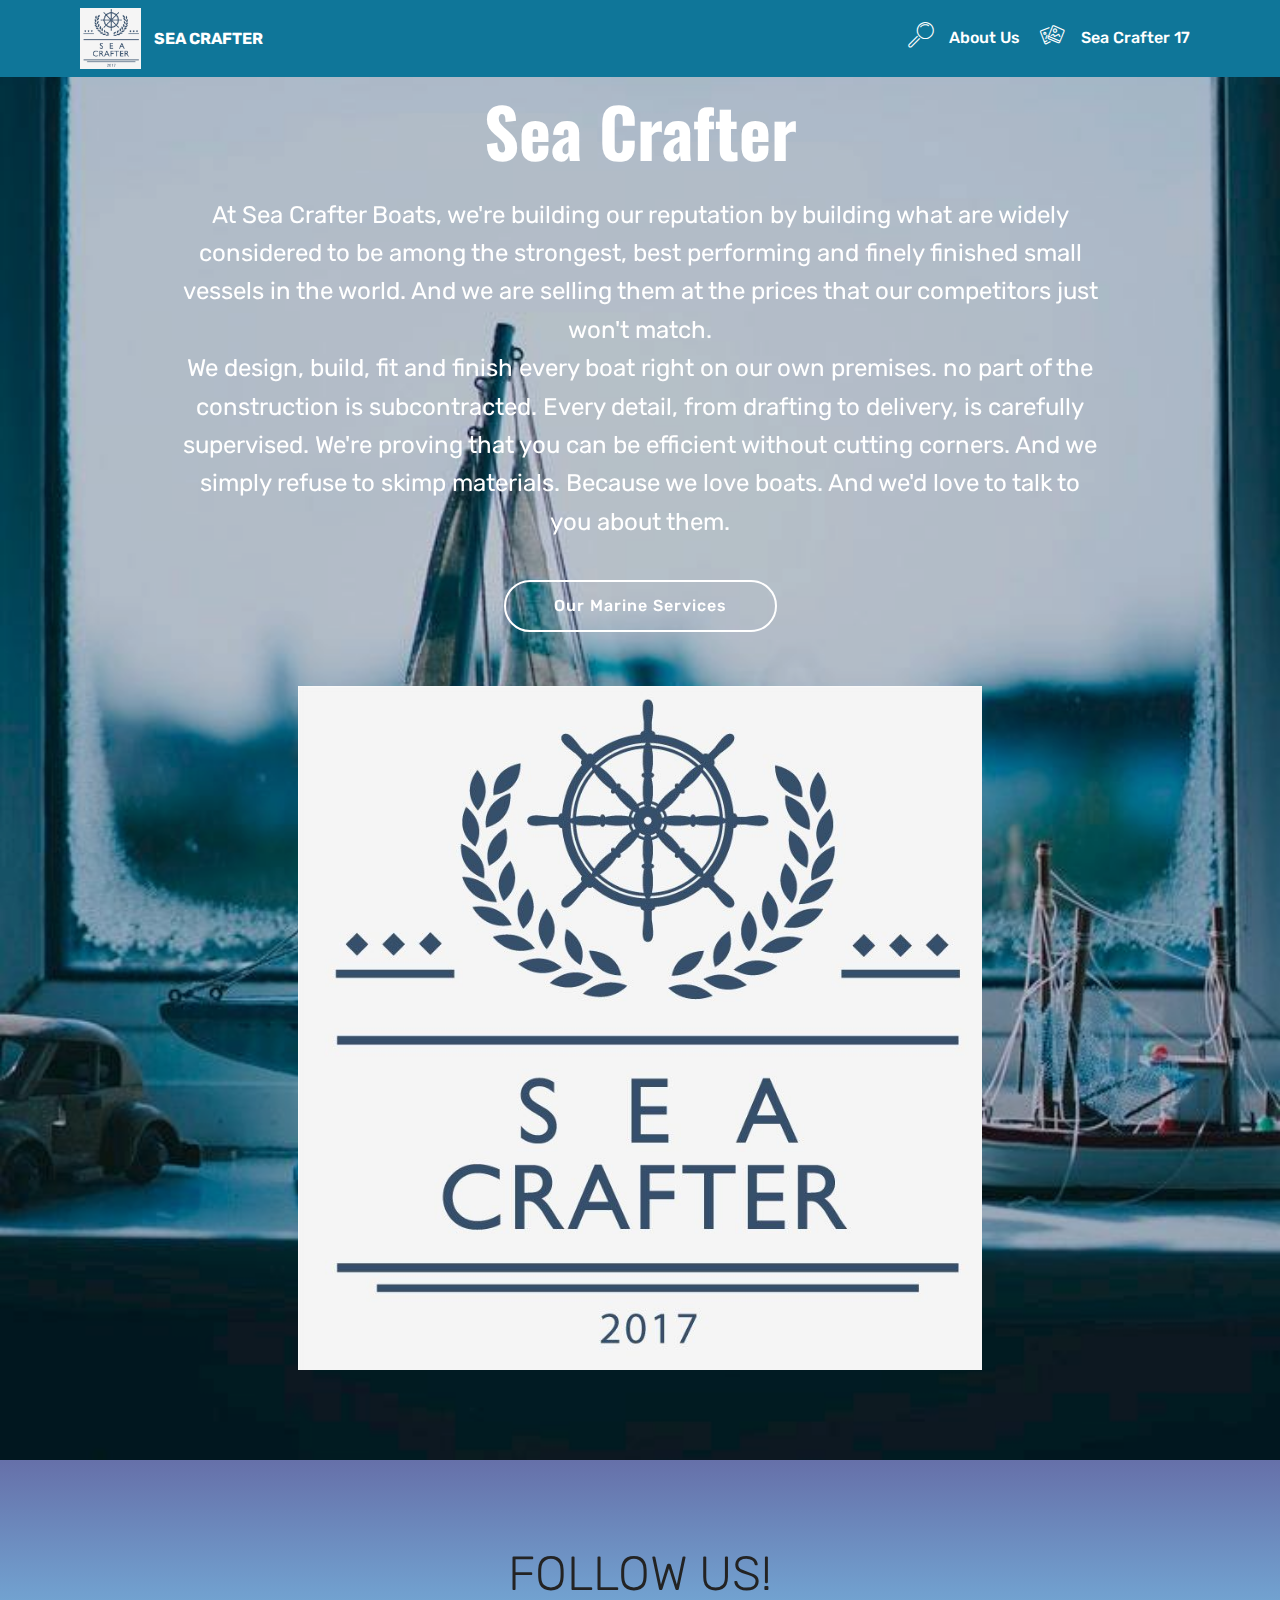
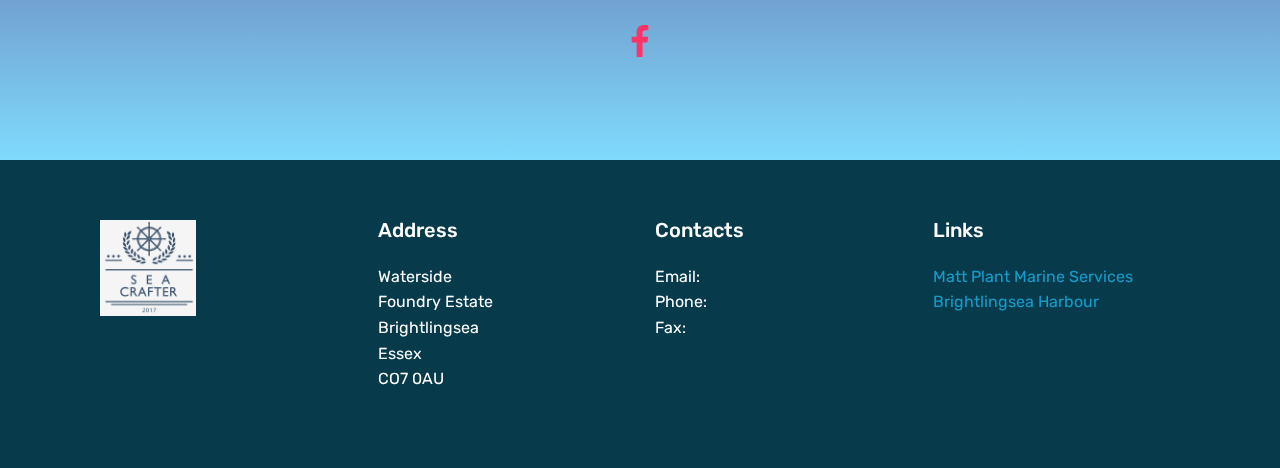
<file: index.html>
<!DOCTYPE html>
<html>
<head>
  <!-- Site made with Mobirise Website Builder v4.3.0, https://mobirise.com -->
  <meta charset="UTF-8">
  <meta http-equiv="X-UA-Compatible" content="IE=edge">
  <meta name="generator" content="Mobirise v4.3.0, mobirise.com">
  <meta name="viewport" content="width=device-width, initial-scale=1">
  <link rel="shortcut icon" href="assets/images/sea-crafetr-800x800.jpg" type="image/x-icon">
  <meta name="description" content="">
  <title>Home</title>
  <link rel="stylesheet" href="assets/web/assets/mobirise-icons/mobirise-icons.css">
  <link rel="stylesheet" href="assets/tether/tether.min.css">
  <link rel="stylesheet" href="assets/bootstrap/css/bootstrap.min.css">
  <link rel="stylesheet" href="assets/bootstrap/css/bootstrap-grid.min.css">
  <link rel="stylesheet" href="assets/bootstrap/css/bootstrap-reboot.min.css">
  <link rel="stylesheet" href="assets/socicon/css/styles.css">
  <link rel="stylesheet" href="assets/dropdown/css/style.css">
  <link rel="stylesheet" href="assets/theme/css/style.css">
  <link rel="stylesheet" href="assets/mobirise/css/mbr-additional.css" type="text/css">
  
  
  
</head>
<body>
<section class="menu cid-qvn0BZEpXd" once="menu" id="menu1-g" data-rv-view="11">

    

    <nav class="navbar navbar-expand beta-menu navbar-dropdown align-items-center navbar-fixed-top navbar-toggleable-sm">
        <button class="navbar-toggler navbar-toggler-right" type="button" data-toggle="collapse" data-target="#navbarSupportedContent" aria-controls="navbarSupportedContent" aria-expanded="false" aria-label="Toggle navigation">
            <div class="hamburger">
                <span></span>
                <span></span>
                <span></span>
                <span></span>
            </div>
        </button>
        <div class="menu-logo">
            <div class="navbar-brand">
                <span class="navbar-logo">
                    <a href="tel:01206615580">
                         <img src="assets/images/sea-crafetr-800x800.jpg" alt="Mobirise" title="" media-simple="true" style="height: 3.8rem;">
                    </a>
                </span>
                <span class="navbar-caption-wrap"><a class="navbar-caption text-white display-4" href="index.html">
                        SEA CRAFTER</a></span>
            </div>
        </div>
        <div class="collapse navbar-collapse" id="navbarSupportedContent">
            <ul class="navbar-nav nav-dropdown nav-right" data-app-modern-menu="true"><li class="nav-item">
                    <a class="nav-link link text-white display-4" href="index.html">
                        <span class="mbri-search mbr-iconfont mbr-iconfont-btn"></span>
                        About Us
                    </a>
                </li><li class="nav-item"><a class="nav-link link text-white display-4" href="page1.html"><span class="mbri-image-gallery mbr-iconfont mbr-iconfont-btn"></span>
                        Sea Crafter 17</a></li></ul>
            
        </div>
    </nav>
</section>

<section class="engine"><a href="https://mobirise.co/l">bootstrap theme</a></section><section class="header4 cid-qvndhiWZug mbr-parallax-background" id="header4-h" data-rv-view="13">

    

    <div class="mbr-overlay" style="opacity: 0.2; background-color: rgb(7, 59, 76);">
    </div>

    <div class="container">
        <div class="row justify-content-md-center">
            <div class="media-content col-md-10">
                <h1 class="mbr-section-title align-center mbr-white pb-3 mbr-bold mbr-fonts-style display-1">
                    Sea Crafter</h1>
                
                <div class="mbr-text align-center mbr-white pb-3">
                    <p class="mbr-text mbr-fonts-style display-5">At Sea Crafter Boats, we're building our reputation by building what are widely considered to be among the strongest, best performing and finely finished small vessels in the world. And we are selling them at the prices that our competitors just won't match.
<br>We design, build, fit and finish every boat right on our own premises. no part of the construction is subcontracted. Every detail, from drafting to delivery, is carefully supervised. We're proving that you can be efficient without cutting corners. And we simply refuse to skimp materials. Because we love boats. And we'd love to talk to you about them.</p>
                </div>
                <div class="mbr-section-btn align-center"><a class="btn btn-md btn-white-outline display-4" href="http://www.matt-plant.co.uk/">Our Marine Services</a></div>
            </div>
        
            <div class="mbr-figure pt-5" style="width: 60%;">
                <img src="assets/images/sea-crafetr-800x800.jpg" alt="Mobirise" title="" media-simple="true">
            </div>
        </div>
    </div>
</section>

<section class="cid-qvAf3AfYvA" id="social-buttons2-o" data-rv-view="16">

    

    

    <div class="container">
        <div class="media-container-row">
            <div class="col-md-8 align-center">
                <h2 class="pb-3 mbr-fonts-style display-2">
                    FOLLOW US!
                </h2>
                <div class="social-list pl-0 mb-0">
                    <a href="http://fb.me/SeaCrafterBoats" target="_blank">
                        <span class="px-2 mbr-iconfont mbr-iconfont-social socicon-facebook socicon" media-simple="true"></span>
                    </a>
                    <a href="https://www.facebook.com/pages/Mobirise/1616226671953247" target="_blank">
                        
                    </a>
                    <a href="https://instagram.com/mobirise" target="_blank">
                        
                    </a>
                    <a href="https://www.youtube.com/c/mobirise" target="_blank">
                        
                    </a>
                    <a href="https://plus.google.com/u/0/+Mobirise" target="_blank">
                        
                    </a>
                    <a href="https://www.behance.net/Mobirise" target="_blank">
                        
                    </a>
                </div>
            </div>
        </div>
    </div>
</section>

<section class="cid-qvn0C1Rfwo" id="footer1-f" data-rv-view="19">

    

    

    <div class="container">
        <div class="media-container-row content text-white">
            <div class="col-12 col-md-3">
                <div class="media-wrap">
                    <a href="#top">
                        <img src="assets/images/sea-crafetr-800x800.jpg" alt="Mobirise" title="" media-simple="true">
                    </a>
                </div>
            </div>
            <div class="col-12 col-md-3 mbr-fonts-style display-7">
                <h5 class="pb-3">
                    Address
                </h5>
                <p class="mbr-text">Waterside<br>Foundry Estate<br>Brightlingsea<br>Essex<br>CO7 0AU<br></p>
            </div>
            <div class="col-12 col-md-3 mbr-fonts-style display-7">
                <h5 class="pb-3">
                    Contacts
                </h5>
                <p class="mbr-text">
                    Email:&nbsp;<br>Phone:&nbsp;<br>Fax:&nbsp;</p>
            </div>
            <div class="col-12 col-md-3 mbr-fonts-style display-7">
                <h5 class="pb-3">
                    Links
                </h5>
                <p class="mbr-text"><a href="http://www.matt-plant.co.uk/">Matt Plant Marine Services</a><br><a href="http://www.brightlingseaharbour.org/index.php">Brightlingsea Harbour</a></p>
            </div>
        </div>
        
    </div>
</section>


  <script src="assets/web/assets/jquery/jquery.min.js"></script>
  <script src="assets/popper/popper.min.js"></script>
  <script src="assets/tether/tether.min.js"></script>
  <script src="assets/bootstrap/js/bootstrap.min.js"></script>
  <script src="assets/smooth-scroll/smooth-scroll.js"></script>
  <script src="assets/touch-swipe/jquery.touch-swipe.min.js"></script>
  <script src="assets/jarallax/jarallax.min.js"></script>
  <script src="assets/social-likes/social-likes.js"></script>
  <script src="assets/dropdown/js/script.min.js"></script>
  <script src="assets/theme/js/script.js"></script>
  
  
</body>
</html>
</file>
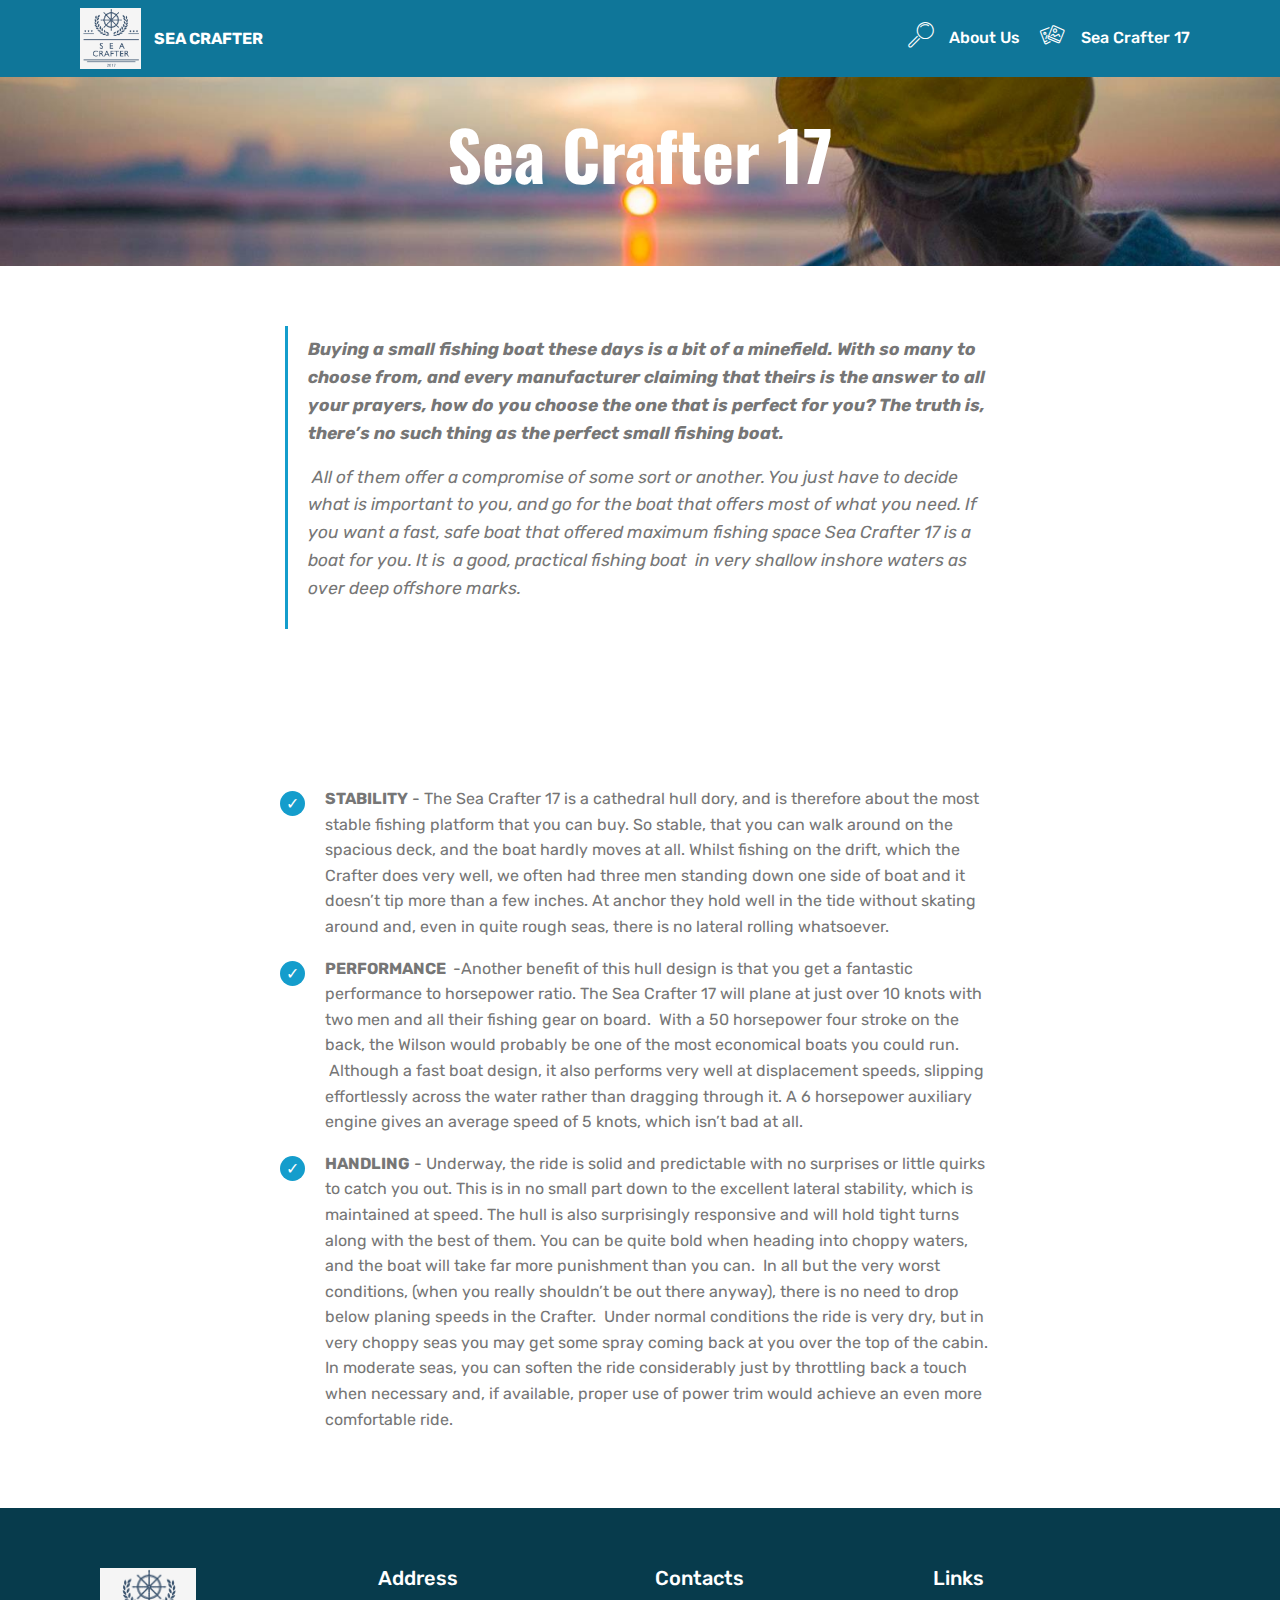
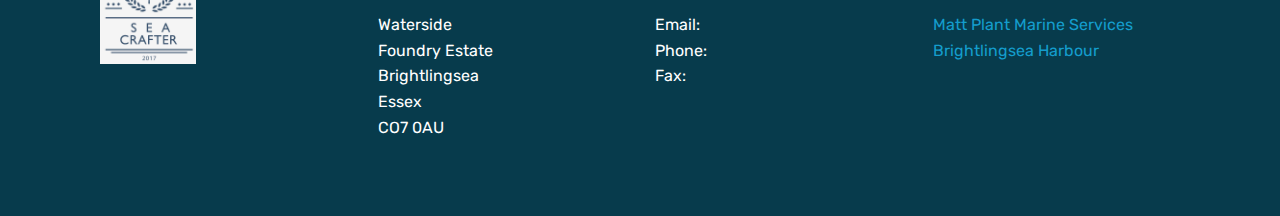
<file: page1.html>
<!DOCTYPE html>
<html>
<head>
  <!-- Site made with Mobirise Website Builder v4.3.0, https://mobirise.com -->
  <meta charset="UTF-8">
  <meta http-equiv="X-UA-Compatible" content="IE=edge">
  <meta name="generator" content="Mobirise v4.3.0, mobirise.com">
  <meta name="viewport" content="width=device-width, initial-scale=1">
  <link rel="shortcut icon" href="assets/images/sea-crafetr-800x800.jpg" type="image/x-icon">
  <meta name="description" content="Site Builder Description">
  <title>Page 1</title>
  <link rel="stylesheet" href="assets/web/assets/mobirise-icons/mobirise-icons.css">
  <link rel="stylesheet" href="assets/tether/tether.min.css">
  <link rel="stylesheet" href="assets/bootstrap/css/bootstrap.min.css">
  <link rel="stylesheet" href="assets/bootstrap/css/bootstrap-grid.min.css">
  <link rel="stylesheet" href="assets/bootstrap/css/bootstrap-reboot.min.css">
  <link rel="stylesheet" href="assets/socicon/css/styles.css">
  <link rel="stylesheet" href="assets/dropdown/css/style.css">
  <link rel="stylesheet" href="assets/theme/css/style.css">
  <link rel="stylesheet" href="assets/mobirise/css/mbr-additional.css" type="text/css">
  
  
  
</head>
<body>
<section class="menu cid-qvn0BZEpXd" once="menu" id="menu1-p" data-rv-view="22">

    

    <nav class="navbar navbar-expand beta-menu navbar-dropdown align-items-center navbar-fixed-top navbar-toggleable-sm">
        <button class="navbar-toggler navbar-toggler-right" type="button" data-toggle="collapse" data-target="#navbarSupportedContent" aria-controls="navbarSupportedContent" aria-expanded="false" aria-label="Toggle navigation">
            <div class="hamburger">
                <span></span>
                <span></span>
                <span></span>
                <span></span>
            </div>
        </button>
        <div class="menu-logo">
            <div class="navbar-brand">
                <span class="navbar-logo">
                    <a href="tel:01206615580">
                         <img src="assets/images/sea-crafetr-800x800.jpg" alt="Mobirise" title="" media-simple="true" style="height: 3.8rem;">
                    </a>
                </span>
                <span class="navbar-caption-wrap"><a class="navbar-caption text-white display-4" href="index.html">
                        SEA CRAFTER</a></span>
            </div>
        </div>
        <div class="collapse navbar-collapse" id="navbarSupportedContent">
            <ul class="navbar-nav nav-dropdown nav-right" data-app-modern-menu="true"><li class="nav-item">
                    <a class="nav-link link text-white display-4" href="index.html">
                        <span class="mbri-search mbr-iconfont mbr-iconfont-btn"></span>
                        About Us
                    </a>
                </li><li class="nav-item"><a class="nav-link link text-white display-4" href="page1.html"><span class="mbri-image-gallery mbr-iconfont mbr-iconfont-btn"></span>
                        Sea Crafter 17</a></li></ul>
            
        </div>
    </nav>
</section>

<section class="engine"><a href="https://mobirise.co/h">make your own website</a></section><section class="mbr-section content5 cid-qvAlnnNoWW mbr-parallax-background" id="content5-r" data-rv-view="24">

    

    

    <div class="container">
        <div class="media-container-row">
            <div class="title col-12 col-md-8">
                <h2 class="align-center mbr-bold mbr-white pb-3 mbr-fonts-style display-1">
                    Sea Crafter 17</h2>
                <h3 class="mbr-section-subtitle align-center mbr-light mbr-white pb-3 mbr-fonts-style display-5"></h3>
                
                
            </div>
        </div>
    </div>
</section>

<section class="mbr-section article content1 cid-qvAlnKhRbw" id="content2-s" data-rv-view="27">

     

    <div class="container">
        <div class="media-container-row">
            <div class="mbr-text col-12 col-md-8 mbr-fonts-style display-7">
                <blockquote><p><strong>Buying a small fishing boat these days is a bit of a minefield. With so many to choose from, and every manufacturer claiming that theirs is the answer to all your prayers, how do you choose the one that is perfect for you? The truth is, there’s no such thing as the perfect small fishing boat.</strong></p><p><strong>&nbsp;</strong>All of them offer a compromise of some sort or another. You just have to decide what is important to you, and go for the boat that offers most of what you need. If you want a fast, safe boat that offered maximum fishing space Sea Crafter 17 is a boat for you. It is &nbsp;a good, practical fishing boat &nbsp;in very shallow inshore waters as over deep offshore marks.</p></blockquote>
            </div>
        </div>
    </div>
</section>

<section class="mbr-section article content12 cid-qvAlo5oAP4" id="content12-t" data-rv-view="28">
     

    <div class="container">
        <div class="media-container-row">
            <div class="mbr-text counter-container col-12 col-md-8 mbr-fonts-style display-7">
                <ul>
                    <li><strong>STABILITY</strong>&nbsp;- The Sea Crafter 17 is a cathedral hull dory, and is therefore about the most stable fishing platform that you can buy. So stable, that you can walk around on the spacious deck, and the boat hardly moves at all. Whilst fishing on the drift, which the Crafter does very well, we often had three men standing down one side of boat and it doesn’t tip more than a few inches. At anchor they hold well in the tide without skating around and, even in quite rough seas, there is no lateral rolling whatsoever.</li>
                    <li><strong>PERFORMANCE&nbsp;</strong>&nbsp;-Another benefit of this hull design is that you get a fantastic performance to horsepower ratio. The Sea Crafter 17 will plane at just over 10 knots with two men and all their fishing gear on board. &nbsp;With a 50 horsepower four stroke on the back, the Wilson would probably be one of the most economical boats you could run. &nbsp;Although a fast boat design, it also performs very well at displacement speeds, slipping effortlessly across the water rather than dragging through it. A 6 horsepower auxiliary engine gives an average speed of 5 knots, which isn’t bad at all.&nbsp;</li>
                    <li><strong>HANDLING</strong>&nbsp;- Underway, the ride is solid and predictable with no surprises or little quirks to catch you out. This is in no small part down to the excellent lateral stability, which is maintained at speed. 
The hull is also surprisingly responsive and will hold tight turns along with the best of them. You can be quite bold when heading into choppy waters, and the boat will take far more punishment than you can. &nbsp;In all but the very worst conditions, (when you really shouldn’t be out there anyway), there is no need to drop below planing speeds in the Crafter. &nbsp;Under normal conditions the ride is very dry, but in very choppy seas you may get some spray coming back at you over the top of the cabin. In moderate seas, you can soften the ride considerably just by throttling back a touch when necessary and, if available, proper use of power trim would achieve an even more comfortable ride.&nbsp;</li>
                </ul>
            </div>
        </div>
    </div>
</section>

<section class="cid-qvAlWpccmr" id="footer1-u" data-rv-view="29">

    

    

    <div class="container">
        <div class="media-container-row content text-white">
            <div class="col-12 col-md-3">
                <div class="media-wrap">
                    <a href="#top">
                        <img src="assets/images/sea-crafetr-800x800.jpg" alt="Mobirise" title="" media-simple="true">
                    </a>
                </div>
            </div>
            <div class="col-12 col-md-3 mbr-fonts-style display-7">
                <h5 class="pb-3">
                    Address
                </h5>
                <p class="mbr-text">Waterside<br>Foundry Estate<br>Brightlingsea<br>Essex<br>CO7 0AU<br></p>
            </div>
            <div class="col-12 col-md-3 mbr-fonts-style display-7">
                <h5 class="pb-3">
                    Contacts
                </h5>
                <p class="mbr-text">
                    Email:&nbsp;<br>Phone:&nbsp;<br>Fax:&nbsp;</p>
            </div>
            <div class="col-12 col-md-3 mbr-fonts-style display-7">
                <h5 class="pb-3">
                    Links
                </h5>
                <p class="mbr-text"><a href="http://www.matt-plant.co.uk/">Matt Plant Marine Services</a><br><a href="http://www.brightlingseaharbour.org/index.php">Brightlingsea Harbour</a></p>
            </div>
        </div>
        
    </div>
</section>


  <script src="assets/web/assets/jquery/jquery.min.js"></script>
  <script src="assets/popper/popper.min.js"></script>
  <script src="assets/tether/tether.min.js"></script>
  <script src="assets/bootstrap/js/bootstrap.min.js"></script>
  <script src="assets/dropdown/js/script.min.js"></script>
  <script src="assets/touch-swipe/jquery.touch-swipe.min.js"></script>
  <script src="assets/jarallax/jarallax.min.js"></script>
  <script src="assets/smooth-scroll/smooth-scroll.js"></script>
  <script src="assets/theme/js/script.js"></script>
  
  
</body>
</html>
</file>
<file: assets/web/assets/mobirise-icons/mobirise-icons.css>
@font-face {
  font-family: 'MobiriseIcons';
  src:  url('mobirise-icons.eot?spat4u');
  src:  url('mobirise-icons.eot?spat4u#iefix') format('embedded-opentype'),
    url('mobirise-icons.ttf?spat4u') format('truetype'),
    url('mobirise-icons.woff?spat4u') format('woff'),
    url('mobirise-icons.svg?spat4u#MobiriseIcons') format('svg');
  font-weight: normal;
  font-style: normal;
}

[class^="mbri-"], [class*=" mbri-"] {
  /* use !important to prevent issues with browser extensions that change fonts */
  font-family: MobiriseIcons !important;
  speak: none;
  font-style: normal;
  font-weight: normal;
  font-variant: normal;
  text-transform: none;
  line-height: 1;

  /* Better Font Rendering =========== */
  -webkit-font-smoothing: antialiased;
  -moz-osx-font-smoothing: grayscale;
}

.mbri-add-submenu:before {
  content: "\e900";
}
.mbri-alert:before {
  content: "\e901";
}
.mbri-align-center:before {
  content: "\e902";
}
.mbri-align-justify:before {
  content: "\e903";
}
.mbri-align-left:before {
  content: "\e904";
}
.mbri-align-right:before {
  content: "\e905";
}
.mbri-android:before {
  content: "\e906";
}
.mbri-apple:before {
  content: "\e907";
}
.mbri-arrow-down:before {
  content: "\e908";
}
.mbri-arrow-next:before {
  content: "\e909";
}
.mbri-arrow-prev:before {
  content: "\e90a";
}
.mbri-arrow-up:before {
  content: "\e90b";
}
.mbri-bold:before {
  content: "\e90c";
}
.mbri-bookmark:before {
  content: "\e90d";
}
.mbri-bootstrap:before {
  content: "\e90e";
}
.mbri-briefcase:before {
  content: "\e90f";
}
.mbri-browse:before {
  content: "\e910";
}
.mbri-bulleted-list:before {
  content: "\e911";
}
.mbri-calendar:before {
  content: "\e912";
}
.mbri-camera:before {
  content: "\e913";
}
.mbri-cart-add:before {
  content: "\e914";
}
.mbri-cart-full:before {
  content: "\e915";
}
.mbri-cash:before {
  content: "\e916";
}
.mbri-change-style:before {
  content: "\e917";
}
.mbri-chat:before {
  content: "\e918";
}
.mbri-clock:before {
  content: "\e919";
}
.mbri-close:before {
  content: "\e91a";
}
.mbri-cloud:before {
  content: "\e91b";
}
.mbri-code:before {
  content: "\e91c";
}
.mbri-contact-form:before {
  content: "\e91d";
}
.mbri-credit-card:before {
  content: "\e91e";
}
.mbri-cursor-click:before {
  content: "\e91f";
}
.mbri-cust-feedback:before {
  content: "\e920";
}
.mbri-database:before {
  content: "\e921";
}
.mbri-delivery:before {
  content: "\e922";
}
.mbri-desktop:before {
  content: "\e923";
}
.mbri-devices:before {
  content: "\e924";
}
.mbri-down:before {
  content: "\e925";
}
.mbri-download:before {
  content: "\e989";
}
.mbri-drag-n-drop:before {
  content: "\e927";
}
.mbri-drag-n-drop2:before {
  content: "\e928";
}
.mbri-edit:before {
  content: "\e929";
}
.mbri-edit2:before {
  content: "\e92a";
}
.mbri-error:before {
  content: "\e92b";
}
.mbri-extension:before {
  content: "\e92c";
}
.mbri-features:before {
  content: "\e92d";
}
.mbri-file:before {
  content: "\e92e";
}
.mbri-flag:before {
  content: "\e92f";
}
.mbri-folder:before {
  content: "\e930";
}
.mbri-gift:before {
  content: "\e931";
}
.mbri-github:before {
  content: "\e932";
}
.mbri-globe:before {
  content: "\e933";
}
.mbri-globe-2:before {
  content: "\e934";
}
.mbri-growing-chart:before {
  content: "\e935";
}
.mbri-hearth:before {
  content: "\e936";
}
.mbri-help:before {
  content: "\e937";
}
.mbri-home:before {
  content: "\e938";
}
.mbri-hot-cup:before {
  content: "\e939";
}
.mbri-idea:before {
  content: "\e93a";
}
.mbri-image-gallery:before {
  content: "\e93b";
}
.mbri-image-slider:before {
  content: "\e93c";
}
.mbri-info:before {
  content: "\e93d";
}
.mbri-italic:before {
  content: "\e93e";
}
.mbri-key:before {
  content: "\e93f";
}
.mbri-laptop:before {
  content: "\e940";
}
.mbri-layers:before {
  content: "\e941";
}
.mbri-left-right:before {
  content: "\e942";
}
.mbri-left:before {
  content: "\e943";
}
.mbri-letter:before {
  content: "\e944";
}
.mbri-like:before {
  content: "\e945";
}
.mbri-link:before {
  content: "\e946";
}
.mbri-lock:before {
  content: "\e947";
}
.mbri-login:before {
  content: "\e948";
}
.mbri-logout:before {
  content: "\e949";
}
.mbri-magic-stick:before {
  content: "\e94a";
}
.mbri-map-pin:before {
  content: "\e94b";
}
.mbri-menu:before {
  content: "\e94c";
}
.mbri-mobile:before {
  content: "\e94d";
}
.mbri-mobile2:before {
  content: "\e94e";
}
.mbri-mobirise:before {
  content: "\e94f";
}
.mbri-more-horizontal:before {
  content: "\e950";
}
.mbri-more-vertical:before {
  content: "\e951";
}
.mbri-music:before {
  content: "\e952";
}
.mbri-new-file:before {
  content: "\e953";
}
.mbri-numbered-list:before {
  content: "\e954";
}
.mbri-opened-folder:before {
  content: "\e955";
}
.mbri-pages:before {
  content: "\e956";
}
.mbri-paper-plane:before {
  content: "\e957";
}
.mbri-paperclip:before {
  content: "\e958";
}
.mbri-photo:before {
  content: "\e959";
}
.mbri-photos:before {
  content: "\e95a";
}
.mbri-pin:before {
  content: "\e95b";
}
.mbri-play:before {
  content: "\e95c";
}
.mbri-plus:before {
  content: "\e95d";
}
.mbri-preview:before {
  content: "\e95e";
}
.mbri-print:before {
  content: "\e95f";
}
.mbri-protect:before {
  content: "\e960";
}
.mbri-question:before {
  content: "\e961";
}
.mbri-quote-left:before {
  content: "\e962";
}
.mbri-quote-right:before {
  content: "\e963";
}
.mbri-refresh:before {
  content: "\e964";
}
.mbri-responsive:before {
  content: "\e965";
}
.mbri-right:before {
  content: "\e966";
}
.mbri-rocket:before {
  content: "\e967";
}
.mbri-sad-face:before {
  content: "\e968";
}
.mbri-sale:before {
  content: "\e969";
}
.mbri-save:before {
  content: "\e96a";
}
.mbri-search:before {
  content: "\e96b";
}
.mbri-setting:before {
  content: "\e96c";
}
.mbri-setting2:before {
  content: "\e96d";
}
.mbri-setting3:before {
  content: "\e96e";
}
.mbri-share:before {
  content: "\e96f";
}
.mbri-shopping-bag:before {
  content: "\e970";
}
.mbri-shopping-basket:before {
  content: "\e971";
}
.mbri-shopping-cart:before {
  content: "\e972";
}
.mbri-sites:before {
  content: "\e973";
}
.mbri-smile-face:before {
  content: "\e974";
}
.mbri-speed:before {
  content: "\e975";
}
.mbri-star:before {
  content: "\e976";
}
.mbri-success:before {
  content: "\e977";
}
.mbri-sun:before {
  content: "\e978";
}
.mbri-sun2:before {
  content: "\e979";
}
.mbri-tablet:before {
  content: "\e97a";
}
.mbri-tablet-vertical:before {
  content: "\e97b";
}
.mbri-target:before {
  content: "\e97c";
}
.mbri-timer:before {
  content: "\e97d";
}
.mbri-to-ftp:before {
  content: "\e97e";
}
.mbri-to-local-drive:before {
  content: "\e97f";
}
.mbri-touch-swipe:before {
  content: "\e980";
}
.mbri-touch:before {
  content: "\e981";
}
.mbri-trash:before {
  content: "\e982";
}
.mbri-underline:before {
  content: "\e983";
}
.mbri-unlink:before {
  content: "\e984";
}
.mbri-unlock:before {
  content: "\e985";
}
.mbri-up-down:before {
  content: "\e986";
}
.mbri-up:before {
  content: "\e987";
}
.mbri-update:before {
  content: "\e988";
}
.mbri-upload:before {
 content: "\e926"; 
}
.mbri-user:before {
  content: "\e98a";
}
.mbri-user2:before {
  content: "\e98b";
}
.mbri-users:before {
  content: "\e98c";
}
.mbri-video:before {
  content: "\e98d";
}
.mbri-video-play:before {
  content: "\e98e";
}
.mbri-watch:before {
  content: "\e98f";
}
.mbri-website-theme:before {
  content: "\e990";
}
.mbri-wifi:before {
  content: "\e991";
}
.mbri-windows:before {
  content: "\e992";
}
.mbri-zoom-out:before {
  content: "\e993";
}
.mbri-redo:before {
  content: "\e994";
}
.mbri-undo:before {
  content: "\e995";
}
</file>
<file: assets/socicon/css/styles.css>
@charset "UTF-8";

@font-face {
  font-family: "socicon";
  src:url("../fonts/socicon.eot");
  src:url("../fonts/socicon.eot?#iefix") format("embedded-opentype"),
    url("../fonts/socicon.woff") format("woff"),
    url("../fonts/socicon.ttf") format("truetype"),
    url("../fonts/socicon.svg#socicon") format("svg");
  font-weight: normal;
  font-style: normal;

}

[data-icon]:before {
  font-family: "socicon" !important;
  content: attr(data-icon);
  font-style: normal !important;
  font-weight: normal !important;
  font-variant: normal !important;
  text-transform: none !important;
  speak: none;
  line-height: 1;
  -webkit-font-smoothing: antialiased;
  -moz-osx-font-smoothing: grayscale;
}

[class^="socicon-"]:before,
[class*=" socicon-"]:before {
  font-family: "socicon" !important;
  font-style: normal !important;
  font-weight: normal !important;
  font-variant: normal !important;
  text-transform: none !important;
  speak: none;
  line-height: 1;
  -webkit-font-smoothing: antialiased;
  -moz-osx-font-smoothing: grayscale;
}

.socicon-modelmayhem:before {
  content: "\e000";
}
.socicon-mixcloud:before {
  content: "\e001";
}
.socicon-drupal:before {
  content: "\e002";
}
.socicon-swarm:before {
  content: "\e003";
}
.socicon-istock:before {
  content: "\e004";
}
.socicon-yammer:before {
  content: "\e005";
}
.socicon-ello:before {
  content: "\e006";
}
.socicon-stackoverflow:before {
  content: "\e007";
}
.socicon-persona:before {
  content: "\e008";
}
.socicon-triplej:before {
  content: "\e009";
}
.socicon-houzz:before {
  content: "\e00a";
}
.socicon-rss:before {
  content: "\e00b";
}
.socicon-paypal:before {
  content: "\e00c";
}
.socicon-odnoklassniki:before {
  content: "\e00d";
}
.socicon-airbnb:before {
  content: "\e00e";
}
.socicon-periscope:before {
  content: "\e00f";
}
.socicon-outlook:before {
  content: "\e010";
}
.socicon-coderwall:before {
  content: "\e011";
}
.socicon-tripadvisor:before {
  content: "\e012";
}
.socicon-appnet:before {
  content: "\e013";
}
.socicon-goodreads:before {
  content: "\e014";
}
.socicon-tripit:before {
  content: "\e015";
}
.socicon-lanyrd:before {
  content: "\e016";
}
.socicon-slideshare:before {
  content: "\e017";
}
.socicon-buffer:before {
  content: "\e018";
}
.socicon-disqus:before {
  content: "\e019";
}
.socicon-vkontakte:before {
  content: "\e01a";
}
.socicon-whatsapp:before {
  content: "\e01b";
}
.socicon-patreon:before {
  content: "\e01c";
}
.socicon-storehouse:before {
  content: "\e01d";
}
.socicon-pocket:before {
  content: "\e01e";
}
.socicon-mail:before {
  content: "\e01f";
}
.socicon-blogger:before {
  content: "\e020";
}
.socicon-technorati:before {
  content: "\e021";
}
.socicon-reddit:before {
  content: "\e022";
}
.socicon-dribbble:before {
  content: "\e023";
}
.socicon-stumbleupon:before {
  content: "\e024";
}
.socicon-digg:before {
  content: "\e025";
}
.socicon-envato:before {
  content: "\e026";
}
.socicon-behance:before {
  content: "\e027";
}
.socicon-delicious:before {
  content: "\e028";
}
.socicon-deviantart:before {
  content: "\e029";
}
.socicon-forrst:before {
  content: "\e02a";
}
.socicon-play:before {
  content: "\e02b";
}
.socicon-zerply:before {
  content: "\e02c";
}
.socicon-wikipedia:before {
  content: "\e02d";
}
.socicon-apple:before {
  content: "\e02e";
}
.socicon-flattr:before {
  content: "\e02f";
}
.socicon-github:before {
  content: "\e030";
}
.socicon-renren:before {
  content: "\e031";
}
.socicon-friendfeed:before {
  content: "\e032";
}
.socicon-newsvine:before {
  content: "\e033";
}
.socicon-identica:before {
  content: "\e034";
}
.socicon-bebo:before {
  content: "\e035";
}
.socicon-zynga:before {
  content: "\e036";
}
.socicon-steam:before {
  content: "\e037";
}
.socicon-xbox:before {
  content: "\e038";
}
.socicon-windows:before {
  content: "\e039";
}
.socicon-qq:before {
  content: "\e03a";
}
.socicon-douban:before {
  content: "\e03b";
}
.socicon-meetup:before {
  content: "\e03c";
}
.socicon-playstation:before {
  content: "\e03d";
}
.socicon-android:before {
  content: "\e03e";
}
.socicon-snapchat:before {
  content: "\e03f";
}
.socicon-twitter:before {
  content: "\e040";
}
.socicon-facebook:before {
  content: "\e041";
}
.socicon-googleplus:before {
  content: "\e042";
}
.socicon-pinterest:before {
  content: "\e043";
}
.socicon-foursquare:before {
  content: "\e044";
}
.socicon-yahoo:before {
  content: "\e045";
}
.socicon-skype:before {
  content: "\e046";
}
.socicon-yelp:before {
  content: "\e047";
}
.socicon-feedburner:before {
  content: "\e048";
}
.socicon-linkedin:before {
  content: "\e049";
}
.socicon-viadeo:before {
  content: "\e04a";
}
.socicon-xing:before {
  content: "\e04b";
}
.socicon-myspace:before {
  content: "\e04c";
}
.socicon-soundcloud:before {
  content: "\e04d";
}
.socicon-spotify:before {
  content: "\e04e";
}
.socicon-grooveshark:before {
  content: "\e04f";
}
.socicon-lastfm:before {
  content: "\e050";
}
.socicon-youtube:before {
  content: "\e051";
}
.socicon-vimeo:before {
  content: "\e052";
}
.socicon-dailymotion:before {
  content: "\e053";
}
.socicon-vine:before {
  content: "\e054";
}
.socicon-flickr:before {
  content: "\e055";
}
.socicon-500px:before {
  content: "\e056";
}
.socicon-wordpress:before {
  content: "\e058";
}
.socicon-tumblr:before {
  content: "\e059";
}
.socicon-twitch:before {
  content: "\e05a";
}
.socicon-8tracks:before {
  content: "\e05b";
}
.socicon-amazon:before {
  content: "\e05c";
}
.socicon-icq:before {
  content: "\e05d";
}
.socicon-smugmug:before {
  content: "\e05e";
}
.socicon-ravelry:before {
  content: "\e05f";
}
.socicon-weibo:before {
  content: "\e060";
}
.socicon-baidu:before {
  content: "\e061";
}
.socicon-angellist:before {
  content: "\e062";
}
.socicon-ebay:before {
  content: "\e063";
}
.socicon-imdb:before {
  content: "\e064";
}
.socicon-stayfriends:before {
  content: "\e065";
}
.socicon-residentadvisor:before {
  content: "\e066";
}
.socicon-google:before {
  content: "\e067";
}
.socicon-yandex:before {
  content: "\e068";
}
.socicon-sharethis:before {
  content: "\e069";
}
.socicon-bandcamp:before {
  content: "\e06a";
}
.socicon-itunes:before {
  content: "\e06b";
}
.socicon-deezer:before {
  content: "\e06c";
}
.socicon-telegram:before {
  content: "\e06e";
}
.socicon-openid:before {
  content: "\e06f";
}
.socicon-amplement:before {
  content: "\e070";
}
.socicon-viber:before {
  content: "\e071";
}
.socicon-zomato:before {
  content: "\e072";
}
.socicon-draugiem:before {
  content: "\e074";
}
.socicon-endomodo:before {
  content: "\e075";
}
.socicon-filmweb:before {
  content: "\e076";
}
.socicon-stackexchange:before {
  content: "\e077";
}
.socicon-wykop:before {
  content: "\e078";
}
.socicon-teamspeak:before {
  content: "\e079";
}
.socicon-teamviewer:before {
  content: "\e07a";
}
.socicon-ventrilo:before {
  content: "\e07b";
}
.socicon-younow:before {
  content: "\e07c";
}
.socicon-raidcall:before {
  content: "\e07d";
}
.socicon-mumble:before {
  content: "\e07e";
}
.socicon-medium:before {
  content: "\e06d";
}
.socicon-bebee:before {
  content: "\e07f";
}
.socicon-hitbox:before {
  content: "\e080";
}
.socicon-reverbnation:before {
  content: "\e081";
}
.socicon-formulr:before {
  content: "\e082";
}
.socicon-instagram:before {
  content: "\e057";
}
.socicon-battlenet:before {
  content: "\e083";
}
.socicon-chrome:before {
  content: "\e084";
}
.socicon-discord:before {
  content: "\e086";
}
.socicon-issuu:before {
  content: "\e087";
}
.socicon-macos:before {
  content: "\e088";
}
.socicon-firefox:before {
  content: "\e089";
}
.socicon-opera:before {
  content: "\e08d";
}
.socicon-keybase:before {
  content: "\e090";
}
.socicon-alliance:before {
  content: "\e091";
}
.socicon-livejournal:before {
  content: "\e092";
}
.socicon-googlephotos:before {
  content: "\e093";
}
.socicon-horde:before {
  content: "\e094";
}
.socicon-etsy:before {
  content: "\e095";
}
.socicon-zapier:before {
  content: "\e096";
}
.socicon-google-scholar:before {
  content: "\e097";
}
.socicon-researchgate:before {
  content: "\e098";
}
.socicon-wechat:before {
  content: "\e099";
}
.socicon-strava:before {
  content: "\e09a";
}
.socicon-line:before {
  content: "\e09b";
}
.socicon-lyft:before {
  content: "\e09c";
}
.socicon-uber:before {
  content: "\e09d";
}
.socicon-songkick:before {
  content: "\e09e";
}
.socicon-viewbug:before {
  content: "\e09f";
}
.socicon-googlegroups:before {
  content: "\e0a0";
}
.socicon-quora:before {
  content: "\e073";
}
.socicon-diablo:before {
  content: "\e085";
}
.socicon-blizzard:before {
  content: "\e0a1";
}
.socicon-hearthstone:before {
  content: "\e08b";
}
.socicon-heroes:before {
  content: "\e08a";
}
.socicon-overwatch:before {
  content: "\e08c";
}
.socicon-warcraft:before {
  content: "\e08e";
}
.socicon-starcraft:before {
  content: "\e08f";
}
.socicon-beam:before {
  content: "\e0a2";
}
.socicon-curse:before {
  content: "\e0a3";
}
.socicon-player:before {
  content: "\e0a4";
}
.socicon-streamjar:before {
  content: "\e0a5";
}
.socicon-nintendo:before {
  content: "\e0a6";
}
.socicon-hellocoton:before {
  content: "\e0a7";
}
</file>
<file: assets/dropdown/css/style.css>
.navbar-dropdown {
  left: 0;
  padding: 0;
  position: absolute;
  right: 0;
  top: 0;
  transition: all 0.45s ease;
  z-index: 1030;
  background: #282828; }
  .navbar-dropdown .navbar-logo {
    margin-right: 0.8rem;
    transition: margin 0.3s ease-in-out;
    vertical-align: middle; }
    .navbar-dropdown .navbar-logo img {
      height: 3.125rem;
      transition: all 0.3s ease-in-out; }
    .navbar-dropdown .navbar-logo.mbr-iconfont {
      font-size: 3.125rem;
      line-height: 3.125rem; }
  .navbar-dropdown .navbar-caption {
    font-weight: 700;
    white-space: normal;
    vertical-align: -4px;
    line-height: 3.125rem !important; }
    .navbar-dropdown .navbar-caption, .navbar-dropdown .navbar-caption:hover {
      color: inherit;
      text-decoration: none; }
  .navbar-dropdown .mbr-iconfont + .navbar-caption {
    vertical-align: -1px; }
  .navbar-dropdown.navbar-fixed-top {
    position: fixed; }
  .navbar-dropdown .navbar-brand span {
    vertical-align: -4px; }
  .navbar-dropdown.bg-color.transparent {
    background: none; }
  .navbar-dropdown.navbar-short .navbar-brand {
    padding: 0.625rem 0; }
    .navbar-dropdown.navbar-short .navbar-brand span {
      vertical-align: -1px; }
  .navbar-dropdown.navbar-short .navbar-caption {
    line-height: 2.375rem !important;
    vertical-align: -2px; }
  .navbar-dropdown.navbar-short .navbar-logo {
    margin-right: 0.5rem; }
    .navbar-dropdown.navbar-short .navbar-logo img {
      height: 2.375rem; }
    .navbar-dropdown.navbar-short .navbar-logo.mbr-iconfont {
      font-size: 2.375rem;
      line-height: 2.375rem; }
  .navbar-dropdown.navbar-short .mbr-table-cell {
    height: 3.625rem; }
  .navbar-dropdown .navbar-close {
    left: 0.6875rem;
    position: fixed;
    top: 0.75rem;
    z-index: 1000; }
  .navbar-dropdown .hamburger-icon {
    content: "";
    display: inline-block;
    vertical-align: middle;
    width: 16px;
    -webkit-box-shadow: 0 -6px 0 1px #282828,0 0 0 1px #282828,0 6px 0 1px #282828;
    -moz-box-shadow: 0 -6px 0 1px #282828,0 0 0 1px #282828,0 6px 0 1px #282828;
    box-shadow: 0 -6px 0 1px #282828,0 0 0 1px #282828,0 6px 0 1px #282828; }

.dropdown-menu .dropdown-toggle[data-toggle="dropdown-submenu"]::after {
  border-bottom: 0.35em solid transparent;
  border-left: 0.35em solid;
  border-right: 0;
  border-top: 0.35em solid transparent;
  margin-left: 0.3rem; }

.dropdown-menu .dropdown-item:focus {
  outline: 0; }

.nav-dropdown {
  font-size: 0.75rem;
  font-weight: 500;
  height: auto !important; }
  .nav-dropdown .nav-btn {
    padding-left: 1rem; }
  .nav-dropdown .link {
    margin: .667em 1.667em;
    font-weight: 500;
    padding: 0;
    transition: color .2s ease-in-out; }
    .nav-dropdown .link.dropdown-toggle {
      margin-right: 2.583em; }
      .nav-dropdown .link.dropdown-toggle::after {
        margin-left: .25rem;
        border-top: 0.35em solid;
        border-right: 0.35em solid transparent;
        border-left: 0.35em solid transparent;
        border-bottom: 0; }
      .nav-dropdown .link.dropdown-toggle[aria-expanded="true"] {
        margin: 0;
        padding: 0.667em 3.263em  0.667em 1.667em; }
  .nav-dropdown .link::after,
  .nav-dropdown .dropdown-item::after {
    color: inherit; }
  .nav-dropdown .btn {
    font-size: 0.75rem;
    font-weight: 700;
    letter-spacing: 0;
    margin-bottom: 0;
    padding-left: 1.25rem;
    padding-right: 1.25rem; }
  .nav-dropdown .dropdown-menu {
    border-radius: 0;
    border: 0;
    left: 0;
    margin: 0;
    padding-bottom: 1.25rem;
    padding-top: 1.25rem;
    position: relative; }
  .nav-dropdown .dropdown-submenu {
    margin-left: 0.125rem;
    top: 0; }
  .nav-dropdown .dropdown-item {
    font-weight: 500;
    line-height: 2;
    padding: 0.3846em 4.615em 0.3846em 1.5385em;
    position: relative;
    transition: color .2s ease-in-out, background-color .2s ease-in-out; }
    .nav-dropdown .dropdown-item::after {
      margin-top: -0.3077em;
      position: absolute;
      right: 1.1538em;
      top: 50%; }
    .nav-dropdown .dropdown-item:focus, .nav-dropdown .dropdown-item:hover {
      background: none; }

@media (max-width: 767px) {
  .nav-dropdown.navbar-toggleable-sm {
    bottom: 0;
    display: none;
    left: 0;
    overflow-x: hidden;
    position: fixed;
    top: 0;
    transform: translateX(-100%);
    -ms-transform: translateX(-100%);
    -webkit-transform: translateX(-100%);
    width: 18.75rem;
    z-index: 999; } }
.nav-dropdown.navbar-toggleable-xl {
  bottom: 0;
  display: none;
  left: 0;
  overflow-x: hidden;
  position: fixed;
  top: 0;
  transform: translateX(-100%);
  -ms-transform: translateX(-100%);
  -webkit-transform: translateX(-100%);
  width: 18.75rem;
  z-index: 999; }

.nav-dropdown-sm {
  display: block !important;
  overflow-x: hidden;
  overflow: auto;
  padding-top: 3.875rem; }
  .nav-dropdown-sm::after {
    content: "";
    display: block;
    height: 3rem;
    width: 100%; }
  .nav-dropdown-sm.collapse.in ~ .navbar-close {
    display: block !important; }
  .nav-dropdown-sm.collapsing, .nav-dropdown-sm.collapse.in {
    transform: translateX(0);
    -ms-transform: translateX(0);
    -webkit-transform: translateX(0);
    transition: all 0.25s ease-out;
    -webkit-transition: all 0.25s ease-out;
    background: #282828; }
  .nav-dropdown-sm.collapsing[aria-expanded="false"] {
    transform: translateX(-100%);
    -ms-transform: translateX(-100%);
    -webkit-transform: translateX(-100%); }
  .nav-dropdown-sm .nav-item {
    display: block;
    margin-left: 0 !important;
    padding-left: 0; }
  .nav-dropdown-sm .link,
  .nav-dropdown-sm .dropdown-item {
    border-top: 1px dotted rgba(255, 255, 255, 0.1);
    font-size: 0.8125rem;
    line-height: 1.6;
    margin: 0 !important;
    padding: 0.875rem 2.4rem 0.875rem 1.5625rem !important;
    position: relative;
    white-space: normal; }
    .nav-dropdown-sm .link:focus, .nav-dropdown-sm .link:hover,
    .nav-dropdown-sm .dropdown-item:focus,
    .nav-dropdown-sm .dropdown-item:hover {
      background: rgba(0, 0, 0, 0.2) !important;
      color: #c0a375; }
  .nav-dropdown-sm .nav-btn {
    position: relative;
    padding: 1.5625rem 1.5625rem 0 1.5625rem; }
    .nav-dropdown-sm .nav-btn::before {
      border-top: 1px dotted rgba(255, 255, 255, 0.1);
      content: "";
      left: 0;
      position: absolute;
      top: 0;
      width: 100%; }
    .nav-dropdown-sm .nav-btn + .nav-btn {
      padding-top: 0.625rem; }
      .nav-dropdown-sm .nav-btn + .nav-btn::before {
        display: none; }
  .nav-dropdown-sm .btn {
    padding: 0.625rem 0; }
  .nav-dropdown-sm .dropdown-toggle[data-toggle="dropdown-submenu"]::after {
    margin-left: .25rem;
    border-top: 0.35em solid;
    border-right: 0.35em solid transparent;
    border-left: 0.35em solid transparent;
    border-bottom: 0; }
  .nav-dropdown-sm .dropdown-toggle[data-toggle="dropdown-submenu"][aria-expanded="true"]::after {
    border-top: 0;
    border-right: 0.35em solid transparent;
    border-left: 0.35em solid transparent;
    border-bottom: 0.35em solid; }
  .nav-dropdown-sm .dropdown-menu {
    margin: 0;
    padding: 0;
    position: relative;
    top: 0;
    left: 0;
    width: 100%;
    border: 0;
    float: none;
    border-radius: 0;
    background: none; }
  .nav-dropdown-sm .dropdown-submenu {
    left: 100%;
    margin-left: 0.125rem;
    margin-top: -1.25rem;
    top: 0; }

.navbar-toggleable-sm .nav-dropdown .dropdown-menu {
  position: absolute; }

.navbar-toggleable-sm .nav-dropdown .dropdown-submenu {
  left: 100%;
  margin-left: 0.125rem;
  margin-top: -1.25rem;
  top: 0; }

.navbar-toggleable-sm.opened .nav-dropdown .dropdown-menu {
  position: relative; }

.navbar-toggleable-sm.opened .nav-dropdown .dropdown-submenu {
  left: 0;
  margin-left: 00rem;
  margin-top: 0rem;
  top: 0; }

.is-builder .nav-dropdown.collapsing {
  transition: none !important; }

/*# sourceMappingURL=style.css.map */
</file>
<file: assets/theme/css/style.css>
/*!
 * Mobirise v4 theme (https://mobirise.com/)
 * Copyright 2017 Mobirise
 */
section {
  background-color: #eeeeee; }

section,
.container,
.container-fluid {
  position: relative;
  word-wrap: break-word; }

a.mbr-iconfont:hover {
  text-decoration: none; }

.article .lead p, .article .lead ul, .article .lead ol, .article .lead pre, .article .lead blockquote {
  margin-bottom: 0; }

a {
  font-style: normal;
  font-weight: 400;
  cursor: pointer; }
  a, a:hover {
    text-decoration: none; }

figure {
  margin-bottom: 0; }

body {
  color: #232323; }

h1, h2, h3, h4, h5, h6,
.h1, .h2, .h3, .h4, .h5, .h6,
.display-1, .display-2, .display-3, .display-4 {
  line-height: 1;
  word-break: break-word;
  word-wrap: break-word; }

b, strong {
  font-weight: bold; }

blockquote {
  padding: 10px 0 10px 20px;
  position: relative;
  border-left: 2px solid;
  border-color: #ff3366; }

input:-webkit-autofill, input:-webkit-autofill:hover, input:-webkit-autofill:focus, input:-webkit-autofill:active {
  transition-delay: 9999s;
  transition-property: background-color, color; }

textarea[type="hidden"] {
  display: none; }

body {
  position: relative; }

section {
  background-position: 50% 50%;
  background-repeat: no-repeat;
  background-size: cover; }
  section .mbr-background-video,
  section .mbr-background-video-preview {
    position: absolute;
    bottom: 0;
    left: 0;
    right: 0;
    top: 0; }

.hidden {
  visibility: hidden; }

.mbr-z-index20 {
  z-index: 20; }

/*! Base colors */
.mbr-white {
  color: #ffffff; }

.mbr-black {
  color: #000000; }

.mbr-bg-white {
  background-color: #ffffff; }

.mbr-bg-black {
  background-color: #000000; }

/*! Text-aligns */
.align-left {
  text-align: left; }

.align-center {
  text-align: center; }

.align-right {
  text-align: right; }

@media (max-width: 767px) {
  .align-left, .align-center, .align-right, .mbr-section-btn, .mbr-section-title {
    text-align: center; } }
/*! Font-weight  */
.mbr-light {
  font-weight: 300; }

.mbr-regular {
  font-weight: 400; }

.mbr-semibold {
  font-weight: 500; }

.mbr-bold {
  font-weight: 700; }

/*! Media  */
.media-size-item {
  -webkit-flex: 1 1 auto;
  -moz-flex: 1 1 auto;
  -ms-flex: 1 1 auto;
  -o-flex: 1 1 auto;
  flex: 1 1 auto; }

.media-content {
  -webkit-flex-basis: 100%;
  flex-basis: 100%; }

.media-container-row {
  display: -ms-flexbox;
  display: -webkit-flex;
  display: flex;
  -webkit-flex-direction: row;
  -ms-flex-direction: row;
  flex-direction: row;
  -webkit-flex-wrap: wrap;
  -ms-flex-wrap: wrap;
  flex-wrap: wrap;
  -webkit-justify-content: center;
  -ms-flex-pack: center;
  justify-content: center;
  -webkit-align-content: center;
  -ms-flex-line-pack: center;
  align-content: center;
  -webkit-align-items: start;
  -ms-flex-align: start;
  align-items: start; }
  .media-container-row .media-size-item {
    width: 400px; }

.media-container-column {
  display: -ms-flexbox;
  display: -webkit-flex;
  display: flex;
  -webkit-flex-direction: column;
  -ms-flex-direction: column;
  flex-direction: column;
  -webkit-flex-wrap: wrap;
  -ms-flex-wrap: wrap;
  flex-wrap: wrap;
  -webkit-justify-content: center;
  -ms-flex-pack: center;
  justify-content: center;
  -webkit-align-content: center;
  -ms-flex-line-pack: center;
  align-content: center;
  -webkit-align-items: stretch;
  -ms-flex-align: stretch;
  align-items: stretch; }
  .media-container-column > * {
    width: 100%; }

@media (min-width: 992px) {
  .media-container-row {
    -webkit-flex-wrap: nowrap;
    -ms-flex-wrap: nowrap;
    flex-wrap: nowrap; } }
figure {
  overflow: hidden; }

figure[mbr-media-size] {
  transition: width 0.1s; }

.mbr-figure img, .mbr-figure iframe {
  display: block;
  width: 100%; }

.card {
  background-color: transparent;
  border: none; }

.card-img {
  text-align: center;
  flex-shrink: 0; }

.media {
  max-width: 100%;
  margin: 0 auto; }

.mbr-figure {
  -ms-flex-item-align: center;
  -ms-grid-row-align: center;
  -webkit-align-self: center;
  align-self: center; }

.media-container > div {
  max-width: 100%; }

.mbr-figure img, .card-img img {
  width: 100%; }

@media (max-width: 991px) {
  .media-size-item {
    width: auto !important; }

  .media {
    width: auto; }

  .mbr-figure {
    width: 100% !important; } }
/*! Buttons */
.mbr-section-btn {
  margin-left: -.25rem;
  margin-right: -.25rem;
  font-size: 0; }

nav .mbr-section-btn {
  margin-left: 0rem;
  margin-right: 0rem; }

/*! Btn icon margin */
.btn .mbr-iconfont, .btn.btn-sm .mbr-iconfont {
  cursor: pointer;
  margin-right: 0.5rem; }

.btn.btn-md .mbr-iconfont, .btn.btn-md .mbr-iconfont {
  margin-right: 0.8rem; }

.mbr-regular {
  font-weight: 400; }

.mbr-semibold {
  font-weight: 500; }

.mbr-bold {
  font-weight: 700; }

[type="submit"] {
  -webkit-appearance: none; }

/*! Full-screen */
.mbr-fullscreen .mbr-overlay {
  min-height: 100vh; }

.mbr-fullscreen {
  display: flex;
  display: -webkit-flex;
  display: -moz-flex;
  display: -ms-flex;
  display: -o-flex;
  align-items: center;
  -webkit-align-items: center;
  min-height: 100vh;
  padding-top: 3rem;
  padding-bottom: 3rem; }

/*! Map */
.map {
  height: 25rem;
  position: relative; }
  .map iframe {
    width: 100%;
    height: 100%; }

/* Form */
.form-asterisk {
  font-family: initial;
  position: absolute;
  top: -2px;
  font-weight: normal; }

/*! Scroll to top arrow */
.mbr-arrow-up {
  bottom: 25px;
  right: 90px;
  position: fixed;
  text-align: right;
  z-index: 5000;
  color: #ffffff;
  font-size: 32px;
  transform: rotate(180deg);
  -webkit-transform: rotate(180deg); }

.mbr-arrow-up a {
  background: rgba(0, 0, 0, 0.2);
  border-radius: 3px;
  color: #fff;
  display: inline-block;
  height: 60px;
  width: 60px;
  outline-style: none !important;
  position: relative;
  text-decoration: none;
  transition: all .3s ease-in-out;
  cursor: pointer;
  text-align: center; }
  .mbr-arrow-up a:hover {
    background-color: rgba(0, 0, 0, 0.4); }
  .mbr-arrow-up a i {
    line-height: 60px; }

.mbr-arrow-up-icon {
  display: block;
  color: #fff; }

.mbr-arrow-up-icon::before {
  content: "\203a";
  display: inline-block;
  font-family: serif;
  font-size: 32px;
  line-height: 1;
  font-style: normal;
  position: relative;
  top: 6px;
  left: -4px;
  -webkit-transform: rotate(-90deg);
  transform: rotate(-90deg); }

/*! Arrow Down */
.mbr-arrow {
  position: absolute;
  bottom: 45px;
  left: 50%;
  width: 60px;
  height: 60px;
  cursor: pointer;
  background-color: rgba(80, 80, 80, 0.5);
  border-radius: 50%;
  -webkit-transform: translateX(-50%);
  transform: translateX(-50%); }
  .mbr-arrow > a {
    display: inline-block;
    text-decoration: none;
    outline-style: none;
    -webkit-animation: arrowdown 1.7s ease-in-out infinite;
    animation: arrowdown 1.7s ease-in-out infinite; }
    .mbr-arrow > a > i {
      position: absolute;
      top: -2px;
      left: 15px;
      font-size: 2rem; }

@keyframes arrowdown {
  0% {
    transform: translateY(0px);
    -webkit-transform: translateY(0px); }
  50% {
    transform: translateY(-5px);
    -webkit-transform: translateY(-5px); }
  100% {
    transform: translateY(0px);
    -webkit-transform: translateY(0px); } }
@-webkit-keyframes arrowdown {
  0% {
    transform: translateY(0px);
    -webkit-transform: translateY(0px); }
  50% {
    transform: translateY(-5px);
    -webkit-transform: translateY(-5px); }
  100% {
    transform: translateY(0px);
    -webkit-transform: translateY(0px); } }
@media (max-width: 500px) {
  .mbr-arrow-up {
    left: 50%;
    right: auto;
    transform: translateX(-50%) rotate(180deg);
    -webkit-transform: translateX(-50%) rotate(180deg); } }
/*Gradients animation*/
@keyframes gradient-animation {
  from {
    background-position: 0% 100%;
    animation-timing-function: ease-in-out; }
  to {
    background-position: 100% 0%;
    animation-timing-function: ease-in-out; } }
@-webkit-keyframes gradient-animation {
  from {
    background-position: 0% 100%;
    animation-timing-function: ease-in-out; }
  to {
    background-position: 100% 0%;
    animation-timing-function: ease-in-out; } }
.bg-gradient {
  background-size: 200% 200%;
  animation: gradient-animation 5s infinite alternate;
  -webkit-animation: gradient-animation 5s infinite alternate; }

.menu .navbar-brand {
  display: -webkit-flex; }
  .menu .navbar-brand span {
    display: flex;
    display: -webkit-flex; }
  .menu .navbar-brand .navbar-caption-wrap {
    display: -webkit-flex; }
  .menu .navbar-brand .navbar-logo img {
    display: -webkit-flex; }
@media (min-width: 768px) and (max-width: 991px) {
  .menu .navbar-toggleable-sm .navbar-nav {
    display: -webkit-box;
    display: -webkit-flex;
    display: -ms-flexbox; } }
@media (min-width: 992px) {
  .menu .navbar-nav.nav-dropdown {
    display: -webkit-flex; }
  .menu .navbar-toggleable-sm .navbar-collapse {
    display: -webkit-flex !important; } }

/*# sourceMappingURL=style.css.map */
.engine {
	position: absolute;
	text-indent: -2400px;
	text-align: center;
	padding: 0;
	top: 0;
	left: -2400px;
}
</file>
<file: assets/mobirise/css/mbr-additional.css>
@import url(https://fonts.googleapis.com/css?family=Oswald:200,300,400,500,600,700);
@import url(https://fonts.googleapis.com/css?family=Rubik:300,300i,400,400i,500,500i,700,700i,900,900i);





body {
  font-style: normal;
  line-height: 1.5;
}
.mbr-section-title {
  font-style: normal;
  line-height: 1.2;
}
.mbr-section-subtitle {
  line-height: 1.3;
}
.mbr-text {
  font-style: normal;
  line-height: 1.6;
}
.display-1 {
  font-family: 'Oswald', sans-serif;
  font-size: 4.25rem;
}
.display-1 > .mbr-iconfont {
  font-size: 6.8rem;
}
.display-2 {
  font-family: 'Rubik', sans-serif;
  font-size: 3rem;
}
.display-2 > .mbr-iconfont {
  font-size: 4.8rem;
}
.display-4 {
  font-family: 'Rubik', sans-serif;
  font-size: 1rem;
}
.display-4 > .mbr-iconfont {
  font-size: 1.6rem;
}
.display-5 {
  font-family: 'Rubik', sans-serif;
  font-size: 1.5rem;
}
.display-5 > .mbr-iconfont {
  font-size: 2.4rem;
}
.display-7 {
  font-family: 'Rubik', sans-serif;
  font-size: 1rem;
}
.display-7 > .mbr-iconfont {
  font-size: 1.6rem;
}
/* ---- Fluid typography for mobile devices ---- */
/* 1.4 - font scale ratio ( bootstrap == 1.42857 ) */
/* 100vw - current viewport width */
/* (48 - 20)  48 == 48rem == 768px, 20 == 20rem == 320px(minimal supported viewport) */
/* 0.65 - min scale variable, may vary */
@media (max-width: 768px) {
  .display-1 {
    font-size: 3.4rem;
    font-size: calc( 2.1374999999999997rem + (4.25 - 2.1374999999999997) * ((100vw - 20rem) / (48 - 20)));
    line-height: calc( 1.4 * (2.1374999999999997rem + (4.25 - 2.1374999999999997) * ((100vw - 20rem) / (48 - 20))));
  }
  .display-2 {
    font-size: 2.4rem;
    font-size: calc( 1.7rem + (3 - 1.7) * ((100vw - 20rem) / (48 - 20)));
    line-height: calc( 1.4 * (1.7rem + (3 - 1.7) * ((100vw - 20rem) / (48 - 20))));
  }
  .display-4 {
    font-size: 0.8rem;
    font-size: calc( 1rem + (1 - 1) * ((100vw - 20rem) / (48 - 20)));
    line-height: calc( 1.4 * (1rem + (1 - 1) * ((100vw - 20rem) / (48 - 20))));
  }
  .display-5 {
    font-size: 1.2rem;
    font-size: calc( 1.175rem + (1.5 - 1.175) * ((100vw - 20rem) / (48 - 20)));
    line-height: calc( 1.4 * (1.175rem + (1.5 - 1.175) * ((100vw - 20rem) / (48 - 20))));
  }
}
/* Buttons */
.btn {
  font-weight: 500;
  border-width: 2px;
  font-style: normal;
  letter-spacing: 1px;
  margin: .4rem .8rem;
  white-space: normal;
  -webkit-transition: all 0.3s ease-in-out;
  -moz-transition: all 0.3s ease-in-out;
  transition: all 0.3s ease-in-out;
  padding: 1rem 3rem;
  border-radius: 3px;
  display: inline-flex;
  align-items: center;
  justify-content: center;
  word-break: break-word;
}
.btn-sm {
  font-weight: 500;
  letter-spacing: 1px;
  -webkit-transition: all 0.3s ease-in-out;
  -moz-transition: all 0.3s ease-in-out;
  transition: all 0.3s ease-in-out;
  padding: 0.6rem 1.5rem;
  border-radius: 3px;
}
.btn-md {
  font-weight: 500;
  letter-spacing: 1px;
  margin: .4rem .8rem !important;
  -webkit-transition: all 0.3s ease-in-out;
  -moz-transition: all 0.3s ease-in-out;
  transition: all 0.3s ease-in-out;
  padding: 1rem 3rem;
  border-radius: 3px;
}
.btn-lg {
  font-weight: 500;
  letter-spacing: 1px;
  margin: .4rem .8rem !important;
  -webkit-transition: all 0.3s ease-in-out;
  -moz-transition: all 0.3s ease-in-out;
  transition: all 0.3s ease-in-out;
  padding: 1.2rem 3.2rem;
  border-radius: 3px;
}
.bg-primary {
  background-color: #149dcc !important;
}
.bg-success {
  background-color: #f7ed4a !important;
}
.bg-info {
  background-color: #82786e !important;
}
.bg-warning {
  background-color: #879a9f !important;
}
.bg-danger {
  background-color: #b1a374 !important;
}
.btn-primary,
.btn-primary:active,
.btn-primary.active {
  background-color: #149dcc;
  border-color: #149dcc;
  color: #ffffff;
}
.btn-primary:hover,
.btn-primary:focus,
.btn-primary.focus {
  color: #ffffff;
  background-color: #0d6786;
  border-color: #0d6786;
}
.btn-primary.disabled,
.btn-primary:disabled {
  color: #ffffff !important;
  background-color: #0d6786 !important;
  border-color: #0d6786 !important;
}
.btn-secondary,
.btn-secondary:active,
.btn-secondary.active {
  background-color: #ff3366;
  border-color: #ff3366;
  color: #ffffff;
}
.btn-secondary:hover,
.btn-secondary:focus,
.btn-secondary.focus {
  color: #ffffff;
  background-color: #e50039;
  border-color: #e50039;
}
.btn-secondary.disabled,
.btn-secondary:disabled {
  color: #ffffff !important;
  background-color: #e50039 !important;
  border-color: #e50039 !important;
}
.btn-info,
.btn-info:active,
.btn-info.active {
  background-color: #82786e;
  border-color: #82786e;
  color: #ffffff;
}
.btn-info:hover,
.btn-info:focus,
.btn-info.focus {
  color: #ffffff;
  background-color: #59524b;
  border-color: #59524b;
}
.btn-info.disabled,
.btn-info:disabled {
  color: #ffffff !important;
  background-color: #59524b !important;
  border-color: #59524b !important;
}
.btn-success,
.btn-success:active,
.btn-success.active {
  background-color: #f7ed4a;
  border-color: #f7ed4a;
  color: #ffffff;
}
.btn-success:hover,
.btn-success:focus,
.btn-success.focus {
  color: #ffffff;
  background-color: #eadd0a;
  border-color: #eadd0a;
}
.btn-success.disabled,
.btn-success:disabled {
  color: #ffffff !important;
  background-color: #eadd0a !important;
  border-color: #eadd0a !important;
}
.btn-warning,
.btn-warning:active,
.btn-warning.active {
  background-color: #879a9f;
  border-color: #879a9f;
  color: #ffffff;
}
.btn-warning:hover,
.btn-warning:focus,
.btn-warning.focus {
  color: #ffffff;
  background-color: #617479;
  border-color: #617479;
}
.btn-warning.disabled,
.btn-warning:disabled {
  color: #ffffff !important;
  background-color: #617479 !important;
  border-color: #617479 !important;
}
.btn-danger,
.btn-danger:active,
.btn-danger.active {
  background-color: #b1a374;
  border-color: #b1a374;
  color: #ffffff;
}
.btn-danger:hover,
.btn-danger:focus,
.btn-danger.focus {
  color: #ffffff;
  background-color: #8b7d4e;
  border-color: #8b7d4e;
}
.btn-danger.disabled,
.btn-danger:disabled {
  color: #ffffff !important;
  background-color: #8b7d4e !important;
  border-color: #8b7d4e !important;
}
.btn-white {
  color: #333333 !important;
}
.btn-white,
.btn-white:active,
.btn-white.active {
  background-color: #ffffff;
  border-color: #ffffff;
  color: #ffffff;
}
.btn-white:hover,
.btn-white:focus,
.btn-white.focus {
  color: #ffffff;
  background-color: #d4d4d4;
  border-color: #d4d4d4;
}
.btn-white.disabled,
.btn-white:disabled {
  color: #ffffff !important;
  background-color: #d4d4d4 !important;
  border-color: #d4d4d4 !important;
}
.btn-black,
.btn-black:active,
.btn-black.active {
  background-color: #333333;
  border-color: #333333;
  color: #ffffff;
}
.btn-black:hover,
.btn-black:focus,
.btn-black.focus {
  color: #ffffff;
  background-color: #0d0d0d;
  border-color: #0d0d0d;
}
.btn-black.disabled,
.btn-black:disabled {
  color: #ffffff !important;
  background-color: #0d0d0d !important;
  border-color: #0d0d0d !important;
}
.btn-primary-outline,
.btn-primary-outline:active,
.btn-primary-outline.active {
  background: none;
  border-color: #0b566f;
  color: #0b566f;
}
.btn-primary-outline:hover,
.btn-primary-outline:focus,
.btn-primary-outline.focus {
  color: #ffffff;
  background-color: #149dcc;
  border-color: #149dcc;
}
.btn-primary-outline.disabled,
.btn-primary-outline:disabled {
  color: #ffffff !important;
  background-color: #149dcc !important;
  border-color: #149dcc !important;
}
.btn-secondary-outline,
.btn-secondary-outline:active,
.btn-secondary-outline.active {
  background: none;
  border-color: #cc0033;
  color: #cc0033;
}
.btn-secondary-outline:hover,
.btn-secondary-outline:focus,
.btn-secondary-outline.focus {
  color: #ffffff;
  background-color: #ff3366;
  border-color: #ff3366;
}
.btn-secondary-outline.disabled,
.btn-secondary-outline:disabled {
  color: #ffffff !important;
  background-color: #ff3366 !important;
  border-color: #ff3366 !important;
}
.btn-info-outline,
.btn-info-outline:active,
.btn-info-outline.active {
  background: none;
  border-color: #4b453f;
  color: #4b453f;
}
.btn-info-outline:hover,
.btn-info-outline:focus,
.btn-info-outline.focus {
  color: #ffffff;
  background-color: #82786e;
  border-color: #82786e;
}
.btn-info-outline.disabled,
.btn-info-outline:disabled {
  color: #ffffff !important;
  background-color: #82786e !important;
  border-color: #82786e !important;
}
.btn-success-outline,
.btn-success-outline:active,
.btn-success-outline.active {
  background: none;
  border-color: #d2c609;
  color: #d2c609;
}
.btn-success-outline:hover,
.btn-success-outline:focus,
.btn-success-outline.focus {
  color: #ffffff;
  background-color: #f7ed4a;
  border-color: #f7ed4a;
}
.btn-success-outline.disabled,
.btn-success-outline:disabled {
  color: #ffffff !important;
  background-color: #f7ed4a !important;
  border-color: #f7ed4a !important;
}
.btn-warning-outline,
.btn-warning-outline:active,
.btn-warning-outline.active {
  background: none;
  border-color: #55666b;
  color: #55666b;
}
.btn-warning-outline:hover,
.btn-warning-outline:focus,
.btn-warning-outline.focus {
  color: #ffffff;
  background-color: #879a9f;
  border-color: #879a9f;
}
.btn-warning-outline.disabled,
.btn-warning-outline:disabled {
  color: #ffffff !important;
  background-color: #879a9f !important;
  border-color: #879a9f !important;
}
.btn-danger-outline,
.btn-danger-outline:active,
.btn-danger-outline.active {
  background: none;
  border-color: #7a6e45;
  color: #7a6e45;
}
.btn-danger-outline:hover,
.btn-danger-outline:focus,
.btn-danger-outline.focus {
  color: #ffffff;
  background-color: #b1a374;
  border-color: #b1a374;
}
.btn-danger-outline.disabled,
.btn-danger-outline:disabled {
  color: #ffffff !important;
  background-color: #b1a374 !important;
  border-color: #b1a374 !important;
}
.btn-black-outline,
.btn-black-outline:active,
.btn-black-outline.active {
  background: none;
  border-color: #000000;
  color: #000000;
}
.btn-black-outline:hover,
.btn-black-outline:focus,
.btn-black-outline.focus {
  color: #ffffff;
  background-color: #333333;
  border-color: #333333;
}
.btn-black-outline.disabled,
.btn-black-outline:disabled {
  color: #ffffff !important;
  background-color: #333333 !important;
  border-color: #333333 !important;
}
.btn-white-outline,
.btn-white-outline:active,
.btn-white-outline.active {
  background: none;
  border-color: #ffffff;
  color: #ffffff;
}
.btn-white-outline:hover,
.btn-white-outline:focus,
.btn-white-outline.focus {
  color: #333333;
  background-color: #ffffff;
  border-color: #ffffff;
}
.text-primary {
  color: #149dcc !important;
}
.text-secondary {
  color: #ff3366 !important;
}
.text-success {
  color: #f7ed4a !important;
}
.text-info {
  color: #82786e !important;
}
.text-warning {
  color: #879a9f !important;
}
.text-danger {
  color: #b1a374 !important;
}
.text-white {
  color: #ffffff !important;
}
.text-black {
  color: #000000 !important;
}
a.text-primary:hover,
a.text-primary:focus {
  color: #0b566f !important;
}
a.text-secondary:hover,
a.text-secondary:focus {
  color: #cc0033 !important;
}
a.text-success:hover,
a.text-success:focus {
  color: #d2c609 !important;
}
a.text-info:hover,
a.text-info:focus {
  color: #4b453f !important;
}
a.text-warning:hover,
a.text-warning:focus {
  color: #55666b !important;
}
a.text-danger:hover,
a.text-danger:focus {
  color: #7a6e45 !important;
}
a.text-white:hover,
a.text-white:focus {
  color: #b3b3b3 !important;
}
a.text-black:hover,
a.text-black:focus {
  color: #4d4d4d !important;
}
.alert-success {
  background-color: #70c770;
}
.alert-info {
  background-color: #82786e;
}
.alert-warning {
  background-color: #879a9f;
}
.alert-danger {
  background-color: #b1a374;
}
.mbr-section-btn a.btn:not(.btn-form) {
  border-radius: 100px;
}
.mbr-section-btn a.btn:not(.btn-form):hover {
  box-shadow: 0 10px 40px 0 rgba(0, 0, 0, 0.2);
}
.mbr-gallery-filter li a {
  border-radius: 100px !important;
}
.mbr-gallery-filter li.active .btn {
  background-color: #149dcc;
  border-color: #149dcc;
  color: #ffffff;
}
.mbr-gallery-filter li.active .btn:focus {
  box-shadow: none;
}
.nav-tabs .nav-link {
  border-radius: 100px !important;
}
.btn-form {
  border-radius: 0;
}
.btn-form:hover {
  cursor: pointer;
}
a,
a:hover {
  color: #149dcc;
}
.mbr-plan-header.bg-primary .mbr-plan-subtitle,
.mbr-plan-header.bg-primary .mbr-plan-price-desc {
  color: #b4e6f8;
}
.mbr-plan-header.bg-success .mbr-plan-subtitle,
.mbr-plan-header.bg-success .mbr-plan-price-desc {
  color: #ffffff;
}
.mbr-plan-header.bg-info .mbr-plan-subtitle,
.mbr-plan-header.bg-info .mbr-plan-price-desc {
  color: #beb8b2;
}
.mbr-plan-header.bg-warning .mbr-plan-subtitle,
.mbr-plan-header.bg-warning .mbr-plan-price-desc {
  color: #ced6d8;
}
.mbr-plan-header.bg-danger .mbr-plan-subtitle,
.mbr-plan-header.bg-danger .mbr-plan-price-desc {
  color: #dfd9c6;
}
/* Scroll to top button*/
.scrollToTop_wraper {
  opacity: 0 !important;
}
/* Others*/
.note-check a[data-value=Rubik] {
  font-style: normal;
}
.mbr-arrow a {
  color: #ffffff;
}
.form-control-label {
  position: relative;
  cursor: pointer;
  margin-bottom: .357em;
  padding: 0;
}
.alert {
  color: #ffffff;
  border-radius: 0;
  border: 0;
  font-size: .875rem;
  line-height: 1.5;
  margin-bottom: 1.875rem;
  padding: 1.25rem;
  position: relative;
}
.alert.alert-form::after {
  background-color: inherit;
  bottom: -7px;
  content: "";
  display: block;
  height: 14px;
  left: 50%;
  margin-left: -7px;
  position: absolute;
  transform: rotate(45deg);
  width: 14px;
}
.form-control {
  background-color: #f5f5f5;
  box-shadow: none;
  color: #565656;
  font-family: 'Rubik', sans-serif;
  font-size: 1rem;
  line-height: 1.43;
  min-height: 3.5em;
  padding: 1.07em .5em;
}
.form-control > .mbr-iconfont {
  font-size: 1.6rem;
}
.form-control,
.form-control:focus {
  border: 1px solid #e8e8e8;
}
.form-active .form-control:invalid {
  border-color: red;
}
.mbr-overlay {
  background-color: #000;
  bottom: 0;
  left: 0;
  opacity: .5;
  position: absolute;
  right: 0;
  top: 0;
  z-index: 0;
}
blockquote {
  font-style: italic;
  padding: 10px 0 10px 20px;
  font-size: 1.09rem;
  position: relative;
  border-color: #149dcc;
  border-width: 3px;
}
ul,
ol,
pre,
blockquote {
  margin-bottom: 2.3125rem;
}
pre {
  background: #f4f4f4;
  padding: 10px 24px;
  white-space: pre-wrap;
}
.inactive {
  -webkit-user-select: none;
  -moz-user-select: none;
  -ms-user-select: none;
  user-select: none;
  pointer-events: none;
  -webkit-user-drag: none;
  user-drag: none;
}
.mbr-section__comments .row {
  justify-content: center;
}
/* Forms */
.mbr-form .btn {
  margin: .4rem 0;
}
.mbr-form .input-group-btn a.btn {
  border-radius: 100px !important;
}
.mbr-form .input-group-btn a.btn:hover {
  box-shadow: 0 10px 40px 0 rgba(0, 0, 0, 0.2);
}
.mbr-form .input-group-btn button[type="submit"] {
  border-radius: 100px !important;
  padding: 1rem 3rem;
}
.mbr-form .input-group-btn button[type="submit"]:hover {
  box-shadow: 0 10px 40px 0 rgba(0, 0, 0, 0.2);
}
.form2 .form-control {
  border-top-left-radius: 100px;
  border-bottom-left-radius: 100px;
}
.form2 .input-group-btn a.btn {
  border-top-left-radius: 0 !important;
  border-bottom-left-radius: 0 !important;
}
.form2 .input-group-btn button[type="submit"] {
  border-top-left-radius: 0 !important;
  border-bottom-left-radius: 0 !important;
}
.form3 input[type="email"] {
  border-radius: 100px !important;
}
@media (max-width: 349px) {
  .form2 input[type="email"] {
    border-radius: 100px !important;
  }
  .form2 .input-group-btn a.btn {
    border-radius: 100px !important;
  }
  .form2 .input-group-btn button[type="submit"] {
    border-radius: 100px !important;
  }
}
@media (max-width: 767px) {
  .btn {
    font-size: .75rem !important;
  }
  .btn .mbr-iconfont {
    font-size: 1rem !important;
  }
}
/* Social block */
.btn-social {
  font-size: 20px;
  border-radius: 50%;
  padding: 0;
  width: 44px;
  height: 44px;
  line-height: 44px;
  text-align: center;
  position: relative;
  border: 2px solid #c0a375;
  border-color: #149dcc;
  color: #232323;
  cursor: pointer;
}
.btn-social i {
  top: 0;
  line-height: 44px;
  width: 44px;
}
.btn-social:hover {
  color: #fff;
  background: #149dcc;
}
.btn-social + .btn {
  margin-left: .1rem;
}
/* Footer */
.mbr-footer-content li::before,
.mbr-footer .mbr-contacts li::before {
  background: #149dcc;
}
.mbr-footer-content li a:hover,
.mbr-footer .mbr-contacts li a:hover {
  color: #149dcc;
}
.footer3 input[type="email"],
.footer4 input[type="email"] {
  border-radius: 100px !important;
}
.footer3 .input-group-btn a.btn,
.footer4 .input-group-btn a.btn {
  border-radius: 100px !important;
}
.footer3 .input-group-btn button[type="submit"],
.footer4 .input-group-btn button[type="submit"] {
  border-radius: 100px !important;
}
/* Headers*/
.header13 .form-inline input[type="email"],
.header14 .form-inline input[type="email"] {
  border-radius: 100px;
}
.header13 .form-inline input[type="text"],
.header14 .form-inline input[type="text"] {
  border-radius: 100px;
}
.header13 .form-inline input[type="tel"],
.header14 .form-inline input[type="tel"] {
  border-radius: 100px;
}
.header13 .form-inline a.btn,
.header14 .form-inline a.btn {
  border-radius: 100px;
}
.header13 .form-inline button,
.header14 .form-inline button {
  border-radius: 100px !important;
}
.offset-1 {
  margin-left: 8.33333%;
}
.offset-2 {
  margin-left: 16.66667%;
}
.offset-3 {
  margin-left: 25%;
}
.offset-4 {
  margin-left: 33.33333%;
}
.offset-5 {
  margin-left: 41.66667%;
}
.offset-6 {
  margin-left: 50%;
}
.offset-7 {
  margin-left: 58.33333%;
}
.offset-8 {
  margin-left: 66.66667%;
}
.offset-9 {
  margin-left: 75%;
}
.offset-10 {
  margin-left: 83.33333%;
}
.offset-11 {
  margin-left: 91.66667%;
}
@media (min-width: 576px) {
  .offset-sm-0 {
    margin-left: 0%;
  }
  .offset-sm-1 {
    margin-left: 8.33333%;
  }
  .offset-sm-2 {
    margin-left: 16.66667%;
  }
  .offset-sm-3 {
    margin-left: 25%;
  }
  .offset-sm-4 {
    margin-left: 33.33333%;
  }
  .offset-sm-5 {
    margin-left: 41.66667%;
  }
  .offset-sm-6 {
    margin-left: 50%;
  }
  .offset-sm-7 {
    margin-left: 58.33333%;
  }
  .offset-sm-8 {
    margin-left: 66.66667%;
  }
  .offset-sm-9 {
    margin-left: 75%;
  }
  .offset-sm-10 {
    margin-left: 83.33333%;
  }
  .offset-sm-11 {
    margin-left: 91.66667%;
  }
}
@media (min-width: 768px) {
  .offset-md-0 {
    margin-left: 0%;
  }
  .offset-md-1 {
    margin-left: 8.33333%;
  }
  .offset-md-2 {
    margin-left: 16.66667%;
  }
  .offset-md-3 {
    margin-left: 25%;
  }
  .offset-md-4 {
    margin-left: 33.33333%;
  }
  .offset-md-5 {
    margin-left: 41.66667%;
  }
  .offset-md-6 {
    margin-left: 50%;
  }
  .offset-md-7 {
    margin-left: 58.33333%;
  }
  .offset-md-8 {
    margin-left: 66.66667%;
  }
  .offset-md-9 {
    margin-left: 75%;
  }
  .offset-md-10 {
    margin-left: 83.33333%;
  }
  .offset-md-11 {
    margin-left: 91.66667%;
  }
}
@media (min-width: 992px) {
  .offset-lg-0 {
    margin-left: 0%;
  }
  .offset-lg-1 {
    margin-left: 8.33333%;
  }
  .offset-lg-2 {
    margin-left: 16.66667%;
  }
  .offset-lg-3 {
    margin-left: 25%;
  }
  .offset-lg-4 {
    margin-left: 33.33333%;
  }
  .offset-lg-5 {
    margin-left: 41.66667%;
  }
  .offset-lg-6 {
    margin-left: 50%;
  }
  .offset-lg-7 {
    margin-left: 58.33333%;
  }
  .offset-lg-8 {
    margin-left: 66.66667%;
  }
  .offset-lg-9 {
    margin-left: 75%;
  }
  .offset-lg-10 {
    margin-left: 83.33333%;
  }
  .offset-lg-11 {
    margin-left: 91.66667%;
  }
}
@media (min-width: 1200px) {
  .offset-xl-0 {
    margin-left: 0%;
  }
  .offset-xl-1 {
    margin-left: 8.33333%;
  }
  .offset-xl-2 {
    margin-left: 16.66667%;
  }
  .offset-xl-3 {
    margin-left: 25%;
  }
  .offset-xl-4 {
    margin-left: 33.33333%;
  }
  .offset-xl-5 {
    margin-left: 41.66667%;
  }
  .offset-xl-6 {
    margin-left: 50%;
  }
  .offset-xl-7 {
    margin-left: 58.33333%;
  }
  .offset-xl-8 {
    margin-left: 66.66667%;
  }
  .offset-xl-9 {
    margin-left: 75%;
  }
  .offset-xl-10 {
    margin-left: 83.33333%;
  }
  .offset-xl-11 {
    margin-left: 91.66667%;
  }
}
.navbar-toggler {
  -webkit-align-self: flex-start;
  -ms-flex-item-align: start;
  align-self: flex-start;
  padding: 0.25rem 0.75rem;
  font-size: 1.25rem;
  line-height: 1;
  background: transparent;
  border: 1px solid transparent;
  -webkit-border-radius: 0.25rem;
  border-radius: 0.25rem;
}
.navbar-toggler:focus,
.navbar-toggler:hover {
  text-decoration: none;
}
.navbar-toggler-icon {
  display: inline-block;
  width: 1.5em;
  height: 1.5em;
  vertical-align: middle;
  content: "";
  background: no-repeat center center;
  -webkit-background-size: 100% 100%;
  -o-background-size: 100% 100%;
  background-size: 100% 100%;
}
.navbar-toggler-left {
  position: absolute;
  left: 1rem;
}
.navbar-toggler-right {
  position: absolute;
  right: 1rem;
}
@media (max-width: 575px) {
  .navbar-toggleable .navbar-nav .dropdown-menu {
    position: static;
    float: none;
  }
  .navbar-toggleable > .container {
    padding-right: 0;
    padding-left: 0;
  }
}
@media (min-width: 576px) {
  .navbar-toggleable {
    -webkit-box-orient: horizontal;
    -webkit-box-direction: normal;
    -webkit-flex-direction: row;
    -ms-flex-direction: row;
    flex-direction: row;
    -webkit-flex-wrap: nowrap;
    -ms-flex-wrap: nowrap;
    flex-wrap: nowrap;
    -webkit-box-align: center;
    -webkit-align-items: center;
    -ms-flex-align: center;
    align-items: center;
  }
  .navbar-toggleable .navbar-nav {
    -webkit-box-orient: horizontal;
    -webkit-box-direction: normal;
    -webkit-flex-direction: row;
    -ms-flex-direction: row;
    flex-direction: row;
  }
  .navbar-toggleable .navbar-nav .nav-link {
    padding-right: .5rem;
    padding-left: .5rem;
  }
  .navbar-toggleable > .container {
    display: -webkit-box;
    display: -webkit-flex;
    display: -ms-flexbox;
    display: flex;
    -webkit-flex-wrap: nowrap;
    -ms-flex-wrap: nowrap;
    flex-wrap: nowrap;
    -webkit-box-align: center;
    -webkit-align-items: center;
    -ms-flex-align: center;
    align-items: center;
  }
  .navbar-toggleable .navbar-collapse {
    display: -webkit-box !important;
    display: -webkit-flex !important;
    display: -ms-flexbox !important;
    display: flex !important;
    width: 100%;
  }
  .navbar-toggleable .navbar-toggler {
    display: none;
  }
}
@media (max-width: 767px) {
  .navbar-toggleable-sm .navbar-nav .dropdown-menu {
    position: static;
    float: none;
  }
  .navbar-toggleable-sm > .container {
    padding-right: 0;
    padding-left: 0;
  }
}
@media (min-width: 768px) {
  .navbar-toggleable-sm {
    -webkit-box-orient: horizontal;
    -webkit-box-direction: normal;
    -webkit-flex-direction: row;
    -ms-flex-direction: row;
    flex-direction: row;
    -webkit-flex-wrap: nowrap;
    -ms-flex-wrap: nowrap;
    flex-wrap: nowrap;
    -webkit-box-align: center;
    -webkit-align-items: center;
    -ms-flex-align: center;
    align-items: center;
  }
  .navbar-toggleable-sm .navbar-nav {
    -webkit-box-orient: horizontal;
    -webkit-box-direction: normal;
    -webkit-flex-direction: row;
    -ms-flex-direction: row;
    flex-direction: row;
  }
  .navbar-toggleable-sm .navbar-nav .nav-link {
    padding-right: .5rem;
    padding-left: .5rem;
  }
  .navbar-toggleable-sm > .container {
    display: -webkit-box;
    display: -webkit-flex;
    display: -ms-flexbox;
    display: flex;
    -webkit-flex-wrap: nowrap;
    -ms-flex-wrap: nowrap;
    flex-wrap: nowrap;
    -webkit-box-align: center;
    -webkit-align-items: center;
    -ms-flex-align: center;
    align-items: center;
  }
  .navbar-toggleable-sm .navbar-collapse {
    display: -webkit-box !important;
    display: -webkit-flex !important;
    display: -ms-flexbox !important;
    display: flex !important;
    width: 100%;
  }
  .navbar-toggleable-sm .navbar-toggler {
    display: none;
  }
}
@media (max-width: 991px) {
  .navbar-toggleable-md .navbar-nav .dropdown-menu {
    position: static;
    float: none;
  }
  .navbar-toggleable-md > .container {
    padding-right: 0;
    padding-left: 0;
  }
}
@media (min-width: 992px) {
  .navbar-toggleable-md {
    -webkit-box-orient: horizontal;
    -webkit-box-direction: normal;
    -webkit-flex-direction: row;
    -ms-flex-direction: row;
    flex-direction: row;
    -webkit-flex-wrap: nowrap;
    -ms-flex-wrap: nowrap;
    flex-wrap: nowrap;
    -webkit-box-align: center;
    -webkit-align-items: center;
    -ms-flex-align: center;
    align-items: center;
  }
  .navbar-toggleable-md .navbar-nav {
    -webkit-box-orient: horizontal;
    -webkit-box-direction: normal;
    -webkit-flex-direction: row;
    -ms-flex-direction: row;
    flex-direction: row;
  }
  .navbar-toggleable-md .navbar-nav .nav-link {
    padding-right: .5rem;
    padding-left: .5rem;
  }
  .navbar-toggleable-md > .container {
    display: -webkit-box;
    display: -webkit-flex;
    display: -ms-flexbox;
    display: flex;
    -webkit-flex-wrap: nowrap;
    -ms-flex-wrap: nowrap;
    flex-wrap: nowrap;
    -webkit-box-align: center;
    -webkit-align-items: center;
    -ms-flex-align: center;
    align-items: center;
  }
  .navbar-toggleable-md .navbar-collapse {
    display: -webkit-box !important;
    display: -webkit-flex !important;
    display: -ms-flexbox !important;
    display: flex !important;
    width: 100%;
  }
  .navbar-toggleable-md .navbar-toggler {
    display: none;
  }
}
@media (max-width: 1199px) {
  .navbar-toggleable-lg .navbar-nav .dropdown-menu {
    position: static;
    float: none;
  }
  .navbar-toggleable-lg > .container {
    padding-right: 0;
    padding-left: 0;
  }
}
@media (min-width: 1200px) {
  .navbar-toggleable-lg {
    -webkit-box-orient: horizontal;
    -webkit-box-direction: normal;
    -webkit-flex-direction: row;
    -ms-flex-direction: row;
    flex-direction: row;
    -webkit-flex-wrap: nowrap;
    -ms-flex-wrap: nowrap;
    flex-wrap: nowrap;
    -webkit-box-align: center;
    -webkit-align-items: center;
    -ms-flex-align: center;
    align-items: center;
  }
  .navbar-toggleable-lg .navbar-nav {
    -webkit-box-orient: horizontal;
    -webkit-box-direction: normal;
    -webkit-flex-direction: row;
    -ms-flex-direction: row;
    flex-direction: row;
  }
  .navbar-toggleable-lg .navbar-nav .nav-link {
    padding-right: .5rem;
    padding-left: .5rem;
  }
  .navbar-toggleable-lg > .container {
    display: -webkit-box;
    display: -webkit-flex;
    display: -ms-flexbox;
    display: flex;
    -webkit-flex-wrap: nowrap;
    -ms-flex-wrap: nowrap;
    flex-wrap: nowrap;
    -webkit-box-align: center;
    -webkit-align-items: center;
    -ms-flex-align: center;
    align-items: center;
  }
  .navbar-toggleable-lg .navbar-collapse {
    display: -webkit-box !important;
    display: -webkit-flex !important;
    display: -ms-flexbox !important;
    display: flex !important;
    width: 100%;
  }
  .navbar-toggleable-lg .navbar-toggler {
    display: none;
  }
}
.navbar-toggleable-xl {
  -webkit-box-orient: horizontal;
  -webkit-box-direction: normal;
  -webkit-flex-direction: row;
  -ms-flex-direction: row;
  flex-direction: row;
  -webkit-flex-wrap: nowrap;
  -ms-flex-wrap: nowrap;
  flex-wrap: nowrap;
  -webkit-box-align: center;
  -webkit-align-items: center;
  -ms-flex-align: center;
  align-items: center;
}
.navbar-toggleable-xl .navbar-nav .dropdown-menu {
  position: static;
  float: none;
}
.navbar-toggleable-xl > .container {
  padding-right: 0;
  padding-left: 0;
}
.navbar-toggleable-xl .navbar-nav {
  -webkit-box-orient: horizontal;
  -webkit-box-direction: normal;
  -webkit-flex-direction: row;
  -ms-flex-direction: row;
  flex-direction: row;
}
.navbar-toggleable-xl .navbar-nav .nav-link {
  padding-right: .5rem;
  padding-left: .5rem;
}
.navbar-toggleable-xl > .container {
  display: -webkit-box;
  display: -webkit-flex;
  display: -ms-flexbox;
  display: flex;
  -webkit-flex-wrap: nowrap;
  -ms-flex-wrap: nowrap;
  flex-wrap: nowrap;
  -webkit-box-align: center;
  -webkit-align-items: center;
  -ms-flex-align: center;
  align-items: center;
}
.navbar-toggleable-xl .navbar-collapse {
  display: -webkit-box !important;
  display: -webkit-flex !important;
  display: -ms-flexbox !important;
  display: flex !important;
  width: 100%;
}
.navbar-toggleable-xl .navbar-toggler {
  display: none;
}
.card-img {
  width: auto;
}
.menu .navbar.collapsed:not(.beta-menu) {
  flex-direction: column;
}
.carousel-item.active,
.carousel-item-next,
.carousel-item-prev {
  display: -webkit-box;
  display: -webkit-flex;
  display: -ms-flexbox;
  display: flex;
}
.note-air-layout .dropup .dropdown-menu,
.note-air-layout .navbar-fixed-bottom .dropdown .dropdown-menu {
  bottom: initial !important;
}
html,
body {
  height: auto;
  min-height: 100vh;
}
.cid-qvn0BZEpXd .navbar {
  padding: .5rem 0;
  background: #0f7699;
  transition: none;
  min-height: 77px;
}
.cid-qvn0BZEpXd .navbar-dropdown.bg-color.transparent.opened {
  background: #0f7699;
}
.cid-qvn0BZEpXd a {
  font-style: normal;
}
.cid-qvn0BZEpXd .nav-item span {
  padding-right: 0.4em;
  line-height: 0.5em;
  vertical-align: text-bottom;
  position: relative;
  top: -0.2em;
  text-decoration: none;
}
.cid-qvn0BZEpXd .nav-item a {
  padding: 0.7rem 0 !important;
  margin: 0rem .65rem !important;
}
.cid-qvn0BZEpXd .btn {
  padding: 0.4rem 1.5rem;
  display: inline-flex;
  align-items: center;
}
.cid-qvn0BZEpXd .btn .mbr-iconfont {
  font-size: 1.6rem;
}
.cid-qvn0BZEpXd .menu-logo {
  margin-right: auto;
}
.cid-qvn0BZEpXd .menu-logo .navbar-brand {
  display: flex;
  margin-left: 5rem;
  padding: 0;
  transition: padding .2s;
  min-height: 3.8rem;
  align-items: center;
}
.cid-qvn0BZEpXd .menu-logo .navbar-brand .navbar-caption-wrap {
  display: -webkit-flex;
  -webkit-align-items: center;
  align-items: center;
  word-break: break-word;
  min-width: 7rem;
  margin: .3rem 0;
}
.cid-qvn0BZEpXd .menu-logo .navbar-brand .navbar-caption-wrap .navbar-caption {
  line-height: 1.2rem !important;
  padding-right: 2rem;
}
.cid-qvn0BZEpXd .menu-logo .navbar-brand .navbar-logo {
  font-size: 4rem;
  transition: font-size 0.25s;
}
.cid-qvn0BZEpXd .menu-logo .navbar-brand .navbar-logo img {
  display: flex;
}
.cid-qvn0BZEpXd .menu-logo .navbar-brand .navbar-logo .mbr-iconfont {
  transition: font-size 0.25s;
}
.cid-qvn0BZEpXd .navbar-toggleable-sm .navbar-collapse {
  justify-content: flex-end;
  -webkit-justify-content: flex-end;
  padding-right: 5rem;
  width: auto;
}
.cid-qvn0BZEpXd .navbar-toggleable-sm .navbar-collapse .navbar-nav {
  flex-wrap: wrap;
  -webkit-flex-wrap: wrap;
  padding-left: 0;
}
.cid-qvn0BZEpXd .navbar-toggleable-sm .navbar-collapse .navbar-nav .nav-item {
  -webkit-align-self: center;
  align-self: center;
}
.cid-qvn0BZEpXd .navbar-toggleable-sm .navbar-collapse .navbar-buttons {
  padding-left: 0;
  padding-bottom: 0;
}
.cid-qvn0BZEpXd .dropdown .dropdown-menu {
  background: #0f7699;
  display: none;
  position: absolute;
  min-width: 5rem;
  padding-top: 1.4rem;
  padding-bottom: 1.4rem;
  text-align: left;
}
.cid-qvn0BZEpXd .dropdown .dropdown-menu .dropdown-item {
  width: auto;
  padding: 0.235em 1.5385em 0.235em 1.5385em !important;
}
.cid-qvn0BZEpXd .dropdown .dropdown-menu .dropdown-item::after {
  right: 0.5rem;
}
.cid-qvn0BZEpXd .dropdown .dropdown-menu .dropdown-submenu {
  margin: 0;
}
.cid-qvn0BZEpXd .dropdown.open > .dropdown-menu {
  display: block;
}
.cid-qvn0BZEpXd .navbar-toggleable-sm.opened:after {
  position: absolute;
  width: 100vw;
  height: 100vh;
  content: '';
  background-color: rgba(0, 0, 0, 0.1);
  left: 0;
  bottom: 0;
  transform: translateY(100%);
  -webkit-transform: translateY(100%);
  z-index: 1000;
}
.cid-qvn0BZEpXd .navbar.navbar-short {
  min-height: 60px;
  transition: all .2s;
}
.cid-qvn0BZEpXd .navbar.navbar-short .navbar-toggler-right {
  top: 20px;
}
.cid-qvn0BZEpXd .navbar.navbar-short .navbar-logo a {
  font-size: 2.5rem !important;
  line-height: 2.5rem;
  transition: font-size 0.25s;
}
.cid-qvn0BZEpXd .navbar.navbar-short .navbar-logo a .mbr-iconfont {
  font-size: 2.5rem !important;
}
.cid-qvn0BZEpXd .navbar.navbar-short .navbar-logo a img {
  height: 3rem !important;
}
.cid-qvn0BZEpXd .navbar.navbar-short .navbar-brand {
  min-height: 3rem;
}
.cid-qvn0BZEpXd button.navbar-toggler {
  width: 31px;
  height: 18px;
  cursor: pointer;
  transition: all .2s;
  top: 1.5rem;
  right: 1rem;
}
.cid-qvn0BZEpXd button.navbar-toggler:focus {
  outline: none;
}
.cid-qvn0BZEpXd button.navbar-toggler .hamburger span {
  position: absolute;
  right: 0;
  width: 30px;
  height: 2px;
  border-right: 5px;
  background-color: #55b4d4;
}
.cid-qvn0BZEpXd button.navbar-toggler .hamburger span:nth-child(1) {
  top: 0;
  transition: all .2s;
}
.cid-qvn0BZEpXd button.navbar-toggler .hamburger span:nth-child(2) {
  top: 8px;
  transition: all .15s;
}
.cid-qvn0BZEpXd button.navbar-toggler .hamburger span:nth-child(3) {
  top: 8px;
  transition: all .15s;
}
.cid-qvn0BZEpXd button.navbar-toggler .hamburger span:nth-child(4) {
  top: 16px;
  transition: all .2s;
}
.cid-qvn0BZEpXd nav.opened .hamburger span:nth-child(1) {
  top: 8px;
  width: 0;
  opacity: 0;
  right: 50%;
  transition: all .2s;
}
.cid-qvn0BZEpXd nav.opened .hamburger span:nth-child(2) {
  -webkit-transform: rotate(45deg);
  transform: rotate(45deg);
  transition: all .25s;
}
.cid-qvn0BZEpXd nav.opened .hamburger span:nth-child(3) {
  -webkit-transform: rotate(-45deg);
  transform: rotate(-45deg);
  transition: all .25s;
}
.cid-qvn0BZEpXd nav.opened .hamburger span:nth-child(4) {
  top: 8px;
  width: 0;
  opacity: 0;
  right: 50%;
  transition: all .2s;
}
.cid-qvn0BZEpXd .collapsed.navbar-expand {
  flex-direction: column;
}
.cid-qvn0BZEpXd .collapsed .btn {
  display: flex;
}
.cid-qvn0BZEpXd .collapsed .navbar-collapse {
  display: none !important;
  padding-right: 0 !important;
}
.cid-qvn0BZEpXd .collapsed .navbar-collapse.collapsing,
.cid-qvn0BZEpXd .collapsed .navbar-collapse.show {
  display: block !important;
}
.cid-qvn0BZEpXd .collapsed .navbar-collapse.collapsing .navbar-nav,
.cid-qvn0BZEpXd .collapsed .navbar-collapse.show .navbar-nav {
  display: block;
  text-align: center;
}
.cid-qvn0BZEpXd .collapsed .navbar-collapse.collapsing .navbar-nav .nav-item,
.cid-qvn0BZEpXd .collapsed .navbar-collapse.show .navbar-nav .nav-item {
  clear: both;
}
.cid-qvn0BZEpXd .collapsed .navbar-collapse.collapsing .navbar-nav .nav-item:last-child,
.cid-qvn0BZEpXd .collapsed .navbar-collapse.show .navbar-nav .nav-item:last-child {
  margin-bottom: 1rem;
}
.cid-qvn0BZEpXd .collapsed .navbar-collapse.collapsing .navbar-buttons,
.cid-qvn0BZEpXd .collapsed .navbar-collapse.show .navbar-buttons {
  text-align: center;
}
.cid-qvn0BZEpXd .collapsed .navbar-collapse.collapsing .navbar-buttons:last-child,
.cid-qvn0BZEpXd .collapsed .navbar-collapse.show .navbar-buttons:last-child {
  margin-bottom: 1rem;
}
.cid-qvn0BZEpXd .collapsed button.navbar-toggler {
  display: block;
}
.cid-qvn0BZEpXd .collapsed .navbar-brand {
  margin-left: 1rem !important;
}
.cid-qvn0BZEpXd .collapsed .navbar-toggleable-sm {
  flex-direction: column;
  -webkit-flex-direction: column;
}
.cid-qvn0BZEpXd .collapsed .dropdown .dropdown-menu {
  width: 100%;
  text-align: center;
  position: relative;
  opacity: 0;
  display: block;
  height: 0;
  visibility: hidden;
  padding: 0;
  transition-duration: .5s;
  transition-property: opacity,padding,height;
}
.cid-qvn0BZEpXd .collapsed .dropdown.open > .dropdown-menu {
  position: relative;
  opacity: 1;
  height: auto;
  padding: 1.4rem 0;
  visibility: visible;
}
.cid-qvn0BZEpXd .collapsed .dropdown .dropdown-submenu {
  left: 0;
  text-align: center;
  width: 100%;
}
.cid-qvn0BZEpXd .collapsed .dropdown .dropdown-toggle[data-toggle="dropdown-submenu"]::after {
  margin-top: 0;
  position: inherit;
  right: 0;
  top: 50%;
  display: inline-block;
  width: 0;
  height: 0;
  margin-left: .3em;
  vertical-align: middle;
  content: "";
  border-top: .30em solid;
  border-right: .30em solid transparent;
  border-left: .30em solid transparent;
}
@media (max-width: 991px) {
  .cid-qvn0BZEpXd .navbar-expand {
    flex-direction: column;
  }
  .cid-qvn0BZEpXd img {
    height: 3.8rem !important;
  }
  .cid-qvn0BZEpXd .btn {
    display: flex;
  }
  .cid-qvn0BZEpXd button.navbar-toggler {
    display: block;
  }
  .cid-qvn0BZEpXd .navbar-brand {
    margin-left: 1rem !important;
  }
  .cid-qvn0BZEpXd .navbar-toggleable-sm {
    flex-direction: column;
    -webkit-flex-direction: column;
  }
  .cid-qvn0BZEpXd .navbar-collapse {
    display: none !important;
    padding-right: 0 !important;
  }
  .cid-qvn0BZEpXd .navbar-collapse.collapsing,
  .cid-qvn0BZEpXd .navbar-collapse.show {
    display: block !important;
  }
  .cid-qvn0BZEpXd .navbar-collapse.collapsing .navbar-nav,
  .cid-qvn0BZEpXd .navbar-collapse.show .navbar-nav {
    display: block;
    text-align: center;
  }
  .cid-qvn0BZEpXd .navbar-collapse.collapsing .navbar-nav .nav-item,
  .cid-qvn0BZEpXd .navbar-collapse.show .navbar-nav .nav-item {
    clear: both;
  }
  .cid-qvn0BZEpXd .navbar-collapse.collapsing .navbar-nav .nav-item:last-child,
  .cid-qvn0BZEpXd .navbar-collapse.show .navbar-nav .nav-item:last-child {
    margin-bottom: 1rem;
  }
  .cid-qvn0BZEpXd .navbar-collapse.collapsing .navbar-buttons,
  .cid-qvn0BZEpXd .navbar-collapse.show .navbar-buttons {
    text-align: center;
  }
  .cid-qvn0BZEpXd .navbar-collapse.collapsing .navbar-buttons:last-child,
  .cid-qvn0BZEpXd .navbar-collapse.show .navbar-buttons:last-child {
    margin-bottom: 1rem;
  }
  .cid-qvn0BZEpXd .dropdown .dropdown-menu {
    width: 100%;
    text-align: center;
    position: relative;
    opacity: 0;
    display: block;
    height: 0;
    visibility: hidden;
    padding: 0;
    transition-duration: .5s;
    transition-property: opacity,padding,height;
  }
  .cid-qvn0BZEpXd .dropdown.open > .dropdown-menu {
    position: relative;
    opacity: 1;
    height: auto;
    padding: 1.4rem 0;
    visibility: visible;
  }
  .cid-qvn0BZEpXd .dropdown .dropdown-submenu {
    left: 0;
    text-align: center;
    width: 100%;
  }
  .cid-qvn0BZEpXd .dropdown .dropdown-toggle[data-toggle="dropdown-submenu"]::after {
    margin-top: 0;
    position: inherit;
    right: 0;
    top: 50%;
    display: inline-block;
    width: 0;
    height: 0;
    margin-left: .3em;
    vertical-align: middle;
    content: "";
    border-top: .30em solid;
    border-right: .30em solid transparent;
    border-left: .30em solid transparent;
  }
}
@media (min-width: 767px) {
  .cid-qvn0BZEpXd .menu-logo {
    flex-shrink: 0;
  }
}
.cid-qvndhiWZug {
  padding-top: 90px;
  padding-bottom: 90px;
  background-image: url("../../../assets/images/mbr-720x1080.jpg");
}
.cid-qvndhiWZug .mbr-figure {
  margin: 0 auto;
}
.cid-qvndhiWZug .mbr-text,
.cid-qvndhiWZug .mbr-section-btn {
  color: #ffffff;
}
.cid-qvndhiWZug H1 {
  text-align: center;
}
.cid-qvAf3AfYvA {
  padding-top: 90px;
  padding-bottom: 90px;
  background: linear-gradient(0deg, #7fdbfd, #6670a9);
}
.cid-qvAf3AfYvA .mbr-iconfont-social {
  font-size: 32px;
  color: #ff3366;
}
.cid-qvAf3AfYvA .social-list a:focus {
  text-decoration: none;
}
.cid-qvn0C1Rfwo {
  padding-top: 60px;
  padding-bottom: 60px;
  background-color: #073b4c;
}
@media (max-width: 767px) {
  .cid-qvn0C1Rfwo .content {
    text-align: center;
  }
  .cid-qvn0C1Rfwo .content > div:not(:last-child) {
    margin-bottom: 2rem;
  }
}
@media (max-width: 767px) {
  .cid-qvn0C1Rfwo .media-wrap {
    margin-bottom: 1rem;
  }
}
.cid-qvn0C1Rfwo .media-wrap .mbr-iconfont-logo {
  font-size: 7.5rem;
  color: #f36;
}
.cid-qvn0C1Rfwo .media-wrap img {
  height: 6rem;
}
@media (max-width: 767px) {
  .cid-qvn0C1Rfwo .footer-lower .copyright {
    margin-bottom: 1rem;
    text-align: center;
  }
}
.cid-qvn0C1Rfwo .footer-lower hr {
  margin: 1rem 0;
  border-color: #fff;
  opacity: .05;
}
.cid-qvn0C1Rfwo .footer-lower .social-list {
  padding-left: 0;
  margin-bottom: 0;
  list-style: none;
  display: flex;
  flex-wrap: wrap;
  justify-content: flex-end;
  -webkit-justify-content: flex-end;
}
.cid-qvn0C1Rfwo .footer-lower .social-list .mbr-iconfont-social {
  font-size: 1.3rem;
  color: #fff;
}
.cid-qvn0C1Rfwo .footer-lower .social-list .soc-item {
  margin: 0 .5rem;
}
.cid-qvn0C1Rfwo .footer-lower .social-list a {
  margin: 0;
  opacity: .5;
  -webkit-transition: .2s linear;
  transition: .2s linear;
}
.cid-qvn0C1Rfwo .footer-lower .social-list a:hover {
  opacity: 1;
}
@media (max-width: 767px) {
  .cid-qvn0C1Rfwo .footer-lower .social-list {
    justify-content: center;
    -webkit-justify-content: center;
  }
}
.cid-qvn0BZEpXd .navbar {
  padding: .5rem 0;
  background: #0f7699;
  transition: none;
  min-height: 77px;
}
.cid-qvn0BZEpXd .navbar-dropdown.bg-color.transparent.opened {
  background: #0f7699;
}
.cid-qvn0BZEpXd a {
  font-style: normal;
}
.cid-qvn0BZEpXd .nav-item span {
  padding-right: 0.4em;
  line-height: 0.5em;
  vertical-align: text-bottom;
  position: relative;
  top: -0.2em;
  text-decoration: none;
}
.cid-qvn0BZEpXd .nav-item a {
  padding: 0.7rem 0 !important;
  margin: 0rem .65rem !important;
}
.cid-qvn0BZEpXd .btn {
  padding: 0.4rem 1.5rem;
  display: inline-flex;
  align-items: center;
}
.cid-qvn0BZEpXd .btn .mbr-iconfont {
  font-size: 1.6rem;
}
.cid-qvn0BZEpXd .menu-logo {
  margin-right: auto;
}
.cid-qvn0BZEpXd .menu-logo .navbar-brand {
  display: flex;
  margin-left: 5rem;
  padding: 0;
  transition: padding .2s;
  min-height: 3.8rem;
  align-items: center;
}
.cid-qvn0BZEpXd .menu-logo .navbar-brand .navbar-caption-wrap {
  display: -webkit-flex;
  -webkit-align-items: center;
  align-items: center;
  word-break: break-word;
  min-width: 7rem;
  margin: .3rem 0;
}
.cid-qvn0BZEpXd .menu-logo .navbar-brand .navbar-caption-wrap .navbar-caption {
  line-height: 1.2rem !important;
  padding-right: 2rem;
}
.cid-qvn0BZEpXd .menu-logo .navbar-brand .navbar-logo {
  font-size: 4rem;
  transition: font-size 0.25s;
}
.cid-qvn0BZEpXd .menu-logo .navbar-brand .navbar-logo img {
  display: flex;
}
.cid-qvn0BZEpXd .menu-logo .navbar-brand .navbar-logo .mbr-iconfont {
  transition: font-size 0.25s;
}
.cid-qvn0BZEpXd .navbar-toggleable-sm .navbar-collapse {
  justify-content: flex-end;
  -webkit-justify-content: flex-end;
  padding-right: 5rem;
  width: auto;
}
.cid-qvn0BZEpXd .navbar-toggleable-sm .navbar-collapse .navbar-nav {
  flex-wrap: wrap;
  -webkit-flex-wrap: wrap;
  padding-left: 0;
}
.cid-qvn0BZEpXd .navbar-toggleable-sm .navbar-collapse .navbar-nav .nav-item {
  -webkit-align-self: center;
  align-self: center;
}
.cid-qvn0BZEpXd .navbar-toggleable-sm .navbar-collapse .navbar-buttons {
  padding-left: 0;
  padding-bottom: 0;
}
.cid-qvn0BZEpXd .dropdown .dropdown-menu {
  background: #0f7699;
  display: none;
  position: absolute;
  min-width: 5rem;
  padding-top: 1.4rem;
  padding-bottom: 1.4rem;
  text-align: left;
}
.cid-qvn0BZEpXd .dropdown .dropdown-menu .dropdown-item {
  width: auto;
  padding: 0.235em 1.5385em 0.235em 1.5385em !important;
}
.cid-qvn0BZEpXd .dropdown .dropdown-menu .dropdown-item::after {
  right: 0.5rem;
}
.cid-qvn0BZEpXd .dropdown .dropdown-menu .dropdown-submenu {
  margin: 0;
}
.cid-qvn0BZEpXd .dropdown.open > .dropdown-menu {
  display: block;
}
.cid-qvn0BZEpXd .navbar-toggleable-sm.opened:after {
  position: absolute;
  width: 100vw;
  height: 100vh;
  content: '';
  background-color: rgba(0, 0, 0, 0.1);
  left: 0;
  bottom: 0;
  transform: translateY(100%);
  -webkit-transform: translateY(100%);
  z-index: 1000;
}
.cid-qvn0BZEpXd .navbar.navbar-short {
  min-height: 60px;
  transition: all .2s;
}
.cid-qvn0BZEpXd .navbar.navbar-short .navbar-toggler-right {
  top: 20px;
}
.cid-qvn0BZEpXd .navbar.navbar-short .navbar-logo a {
  font-size: 2.5rem !important;
  line-height: 2.5rem;
  transition: font-size 0.25s;
}
.cid-qvn0BZEpXd .navbar.navbar-short .navbar-logo a .mbr-iconfont {
  font-size: 2.5rem !important;
}
.cid-qvn0BZEpXd .navbar.navbar-short .navbar-logo a img {
  height: 3rem !important;
}
.cid-qvn0BZEpXd .navbar.navbar-short .navbar-brand {
  min-height: 3rem;
}
.cid-qvn0BZEpXd button.navbar-toggler {
  width: 31px;
  height: 18px;
  cursor: pointer;
  transition: all .2s;
  top: 1.5rem;
  right: 1rem;
}
.cid-qvn0BZEpXd button.navbar-toggler:focus {
  outline: none;
}
.cid-qvn0BZEpXd button.navbar-toggler .hamburger span {
  position: absolute;
  right: 0;
  width: 30px;
  height: 2px;
  border-right: 5px;
  background-color: #55b4d4;
}
.cid-qvn0BZEpXd button.navbar-toggler .hamburger span:nth-child(1) {
  top: 0;
  transition: all .2s;
}
.cid-qvn0BZEpXd button.navbar-toggler .hamburger span:nth-child(2) {
  top: 8px;
  transition: all .15s;
}
.cid-qvn0BZEpXd button.navbar-toggler .hamburger span:nth-child(3) {
  top: 8px;
  transition: all .15s;
}
.cid-qvn0BZEpXd button.navbar-toggler .hamburger span:nth-child(4) {
  top: 16px;
  transition: all .2s;
}
.cid-qvn0BZEpXd nav.opened .hamburger span:nth-child(1) {
  top: 8px;
  width: 0;
  opacity: 0;
  right: 50%;
  transition: all .2s;
}
.cid-qvn0BZEpXd nav.opened .hamburger span:nth-child(2) {
  -webkit-transform: rotate(45deg);
  transform: rotate(45deg);
  transition: all .25s;
}
.cid-qvn0BZEpXd nav.opened .hamburger span:nth-child(3) {
  -webkit-transform: rotate(-45deg);
  transform: rotate(-45deg);
  transition: all .25s;
}
.cid-qvn0BZEpXd nav.opened .hamburger span:nth-child(4) {
  top: 8px;
  width: 0;
  opacity: 0;
  right: 50%;
  transition: all .2s;
}
.cid-qvn0BZEpXd .collapsed.navbar-expand {
  flex-direction: column;
}
.cid-qvn0BZEpXd .collapsed .btn {
  display: flex;
}
.cid-qvn0BZEpXd .collapsed .navbar-collapse {
  display: none !important;
  padding-right: 0 !important;
}
.cid-qvn0BZEpXd .collapsed .navbar-collapse.collapsing,
.cid-qvn0BZEpXd .collapsed .navbar-collapse.show {
  display: block !important;
}
.cid-qvn0BZEpXd .collapsed .navbar-collapse.collapsing .navbar-nav,
.cid-qvn0BZEpXd .collapsed .navbar-collapse.show .navbar-nav {
  display: block;
  text-align: center;
}
.cid-qvn0BZEpXd .collapsed .navbar-collapse.collapsing .navbar-nav .nav-item,
.cid-qvn0BZEpXd .collapsed .navbar-collapse.show .navbar-nav .nav-item {
  clear: both;
}
.cid-qvn0BZEpXd .collapsed .navbar-collapse.collapsing .navbar-nav .nav-item:last-child,
.cid-qvn0BZEpXd .collapsed .navbar-collapse.show .navbar-nav .nav-item:last-child {
  margin-bottom: 1rem;
}
.cid-qvn0BZEpXd .collapsed .navbar-collapse.collapsing .navbar-buttons,
.cid-qvn0BZEpXd .collapsed .navbar-collapse.show .navbar-buttons {
  text-align: center;
}
.cid-qvn0BZEpXd .collapsed .navbar-collapse.collapsing .navbar-buttons:last-child,
.cid-qvn0BZEpXd .collapsed .navbar-collapse.show .navbar-buttons:last-child {
  margin-bottom: 1rem;
}
.cid-qvn0BZEpXd .collapsed button.navbar-toggler {
  display: block;
}
.cid-qvn0BZEpXd .collapsed .navbar-brand {
  margin-left: 1rem !important;
}
.cid-qvn0BZEpXd .collapsed .navbar-toggleable-sm {
  flex-direction: column;
  -webkit-flex-direction: column;
}
.cid-qvn0BZEpXd .collapsed .dropdown .dropdown-menu {
  width: 100%;
  text-align: center;
  position: relative;
  opacity: 0;
  display: block;
  height: 0;
  visibility: hidden;
  padding: 0;
  transition-duration: .5s;
  transition-property: opacity,padding,height;
}
.cid-qvn0BZEpXd .collapsed .dropdown.open > .dropdown-menu {
  position: relative;
  opacity: 1;
  height: auto;
  padding: 1.4rem 0;
  visibility: visible;
}
.cid-qvn0BZEpXd .collapsed .dropdown .dropdown-submenu {
  left: 0;
  text-align: center;
  width: 100%;
}
.cid-qvn0BZEpXd .collapsed .dropdown .dropdown-toggle[data-toggle="dropdown-submenu"]::after {
  margin-top: 0;
  position: inherit;
  right: 0;
  top: 50%;
  display: inline-block;
  width: 0;
  height: 0;
  margin-left: .3em;
  vertical-align: middle;
  content: "";
  border-top: .30em solid;
  border-right: .30em solid transparent;
  border-left: .30em solid transparent;
}
@media (max-width: 991px) {
  .cid-qvn0BZEpXd .navbar-expand {
    flex-direction: column;
  }
  .cid-qvn0BZEpXd img {
    height: 3.8rem !important;
  }
  .cid-qvn0BZEpXd .btn {
    display: flex;
  }
  .cid-qvn0BZEpXd button.navbar-toggler {
    display: block;
  }
  .cid-qvn0BZEpXd .navbar-brand {
    margin-left: 1rem !important;
  }
  .cid-qvn0BZEpXd .navbar-toggleable-sm {
    flex-direction: column;
    -webkit-flex-direction: column;
  }
  .cid-qvn0BZEpXd .navbar-collapse {
    display: none !important;
    padding-right: 0 !important;
  }
  .cid-qvn0BZEpXd .navbar-collapse.collapsing,
  .cid-qvn0BZEpXd .navbar-collapse.show {
    display: block !important;
  }
  .cid-qvn0BZEpXd .navbar-collapse.collapsing .navbar-nav,
  .cid-qvn0BZEpXd .navbar-collapse.show .navbar-nav {
    display: block;
    text-align: center;
  }
  .cid-qvn0BZEpXd .navbar-collapse.collapsing .navbar-nav .nav-item,
  .cid-qvn0BZEpXd .navbar-collapse.show .navbar-nav .nav-item {
    clear: both;
  }
  .cid-qvn0BZEpXd .navbar-collapse.collapsing .navbar-nav .nav-item:last-child,
  .cid-qvn0BZEpXd .navbar-collapse.show .navbar-nav .nav-item:last-child {
    margin-bottom: 1rem;
  }
  .cid-qvn0BZEpXd .navbar-collapse.collapsing .navbar-buttons,
  .cid-qvn0BZEpXd .navbar-collapse.show .navbar-buttons {
    text-align: center;
  }
  .cid-qvn0BZEpXd .navbar-collapse.collapsing .navbar-buttons:last-child,
  .cid-qvn0BZEpXd .navbar-collapse.show .navbar-buttons:last-child {
    margin-bottom: 1rem;
  }
  .cid-qvn0BZEpXd .dropdown .dropdown-menu {
    width: 100%;
    text-align: center;
    position: relative;
    opacity: 0;
    display: block;
    height: 0;
    visibility: hidden;
    padding: 0;
    transition-duration: .5s;
    transition-property: opacity,padding,height;
  }
  .cid-qvn0BZEpXd .dropdown.open > .dropdown-menu {
    position: relative;
    opacity: 1;
    height: auto;
    padding: 1.4rem 0;
    visibility: visible;
  }
  .cid-qvn0BZEpXd .dropdown .dropdown-submenu {
    left: 0;
    text-align: center;
    width: 100%;
  }
  .cid-qvn0BZEpXd .dropdown .dropdown-toggle[data-toggle="dropdown-submenu"]::after {
    margin-top: 0;
    position: inherit;
    right: 0;
    top: 50%;
    display: inline-block;
    width: 0;
    height: 0;
    margin-left: .3em;
    vertical-align: middle;
    content: "";
    border-top: .30em solid;
    border-right: .30em solid transparent;
    border-left: .30em solid transparent;
  }
}
@media (min-width: 767px) {
  .cid-qvn0BZEpXd .menu-logo {
    flex-shrink: 0;
  }
}
.cid-qvAlnnNoWW {
  padding-top: 120px;
  padding-bottom: 30px;
  background-image: url("../../../assets/images/mbr-1623x1080.jpg");
}
.cid-qvAlnKhRbw {
  padding-top: 60px;
  padding-bottom: 60px;
  background-color: #ffffff;
}
.cid-qvAlnKhRbw .mbr-text,
.cid-qvAlnKhRbw blockquote {
  color: #767676;
}
.cid-qvAlo5oAP4 {
  padding-top: 60px;
  padding-bottom: 60px;
  background-color: #ffffff;
}
.cid-qvAlo5oAP4 .counter-container {
  color: #767676;
}
.cid-qvAlo5oAP4 .counter-container ul {
  margin-bottom: 0;
}
.cid-qvAlo5oAP4 .counter-container ul li {
  margin-bottom: 1rem;
  list-style: none;
}
.cid-qvAlo5oAP4 .counter-container ul li:before {
  position: absolute;
  left: 0px;
  margin-top: -10px;
  padding-top: 3px;
  content: '';
  display: inline-block;
  text-align: center;
  margin: 5px 10px;
  line-height: 20px;
  transition: all .2s;
  color: #ffffff;
  background: #149dcc;
  width: 25px;
  height: 25px;
  border-radius: 50%;
  content: '✓';
}
.cid-qvAlWpccmr {
  padding-top: 60px;
  padding-bottom: 60px;
  background-color: #073b4c;
}
@media (max-width: 767px) {
  .cid-qvAlWpccmr .content {
    text-align: center;
  }
  .cid-qvAlWpccmr .content > div:not(:last-child) {
    margin-bottom: 2rem;
  }
}
@media (max-width: 767px) {
  .cid-qvAlWpccmr .media-wrap {
    margin-bottom: 1rem;
  }
}
.cid-qvAlWpccmr .media-wrap .mbr-iconfont-logo {
  font-size: 7.5rem;
  color: #f36;
}
.cid-qvAlWpccmr .media-wrap img {
  height: 6rem;
}
@media (max-width: 767px) {
  .cid-qvAlWpccmr .footer-lower .copyright {
    margin-bottom: 1rem;
    text-align: center;
  }
}
.cid-qvAlWpccmr .footer-lower hr {
  margin: 1rem 0;
  border-color: #fff;
  opacity: .05;
}
.cid-qvAlWpccmr .footer-lower .social-list {
  padding-left: 0;
  margin-bottom: 0;
  list-style: none;
  display: flex;
  flex-wrap: wrap;
  justify-content: flex-end;
  -webkit-justify-content: flex-end;
}
.cid-qvAlWpccmr .footer-lower .social-list .mbr-iconfont-social {
  font-size: 1.3rem;
  color: #fff;
}
.cid-qvAlWpccmr .footer-lower .social-list .soc-item {
  margin: 0 .5rem;
}
.cid-qvAlWpccmr .footer-lower .social-list a {
  margin: 0;
  opacity: .5;
  -webkit-transition: .2s linear;
  transition: .2s linear;
}
.cid-qvAlWpccmr .footer-lower .social-list a:hover {
  opacity: 1;
}
@media (max-width: 767px) {
  .cid-qvAlWpccmr .footer-lower .social-list {
    justify-content: center;
    -webkit-justify-content: center;
  }
}
</file>
